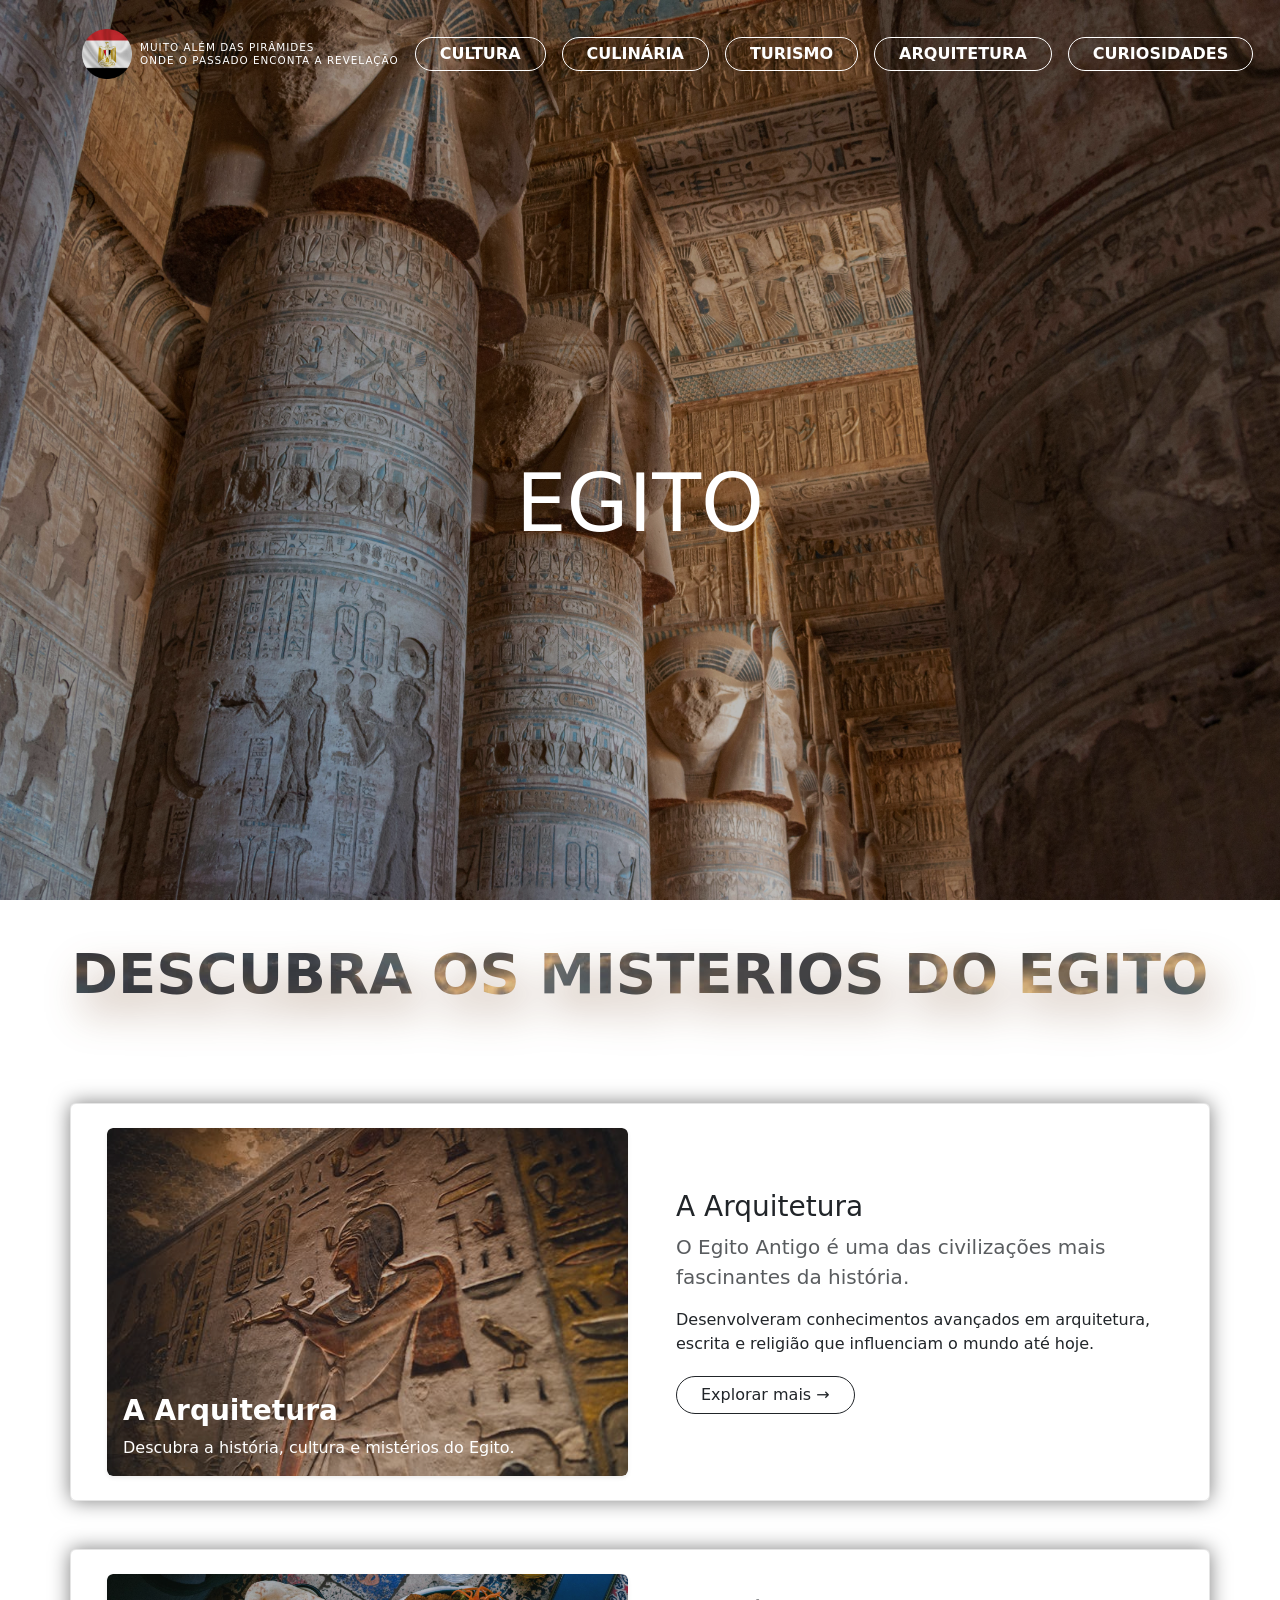
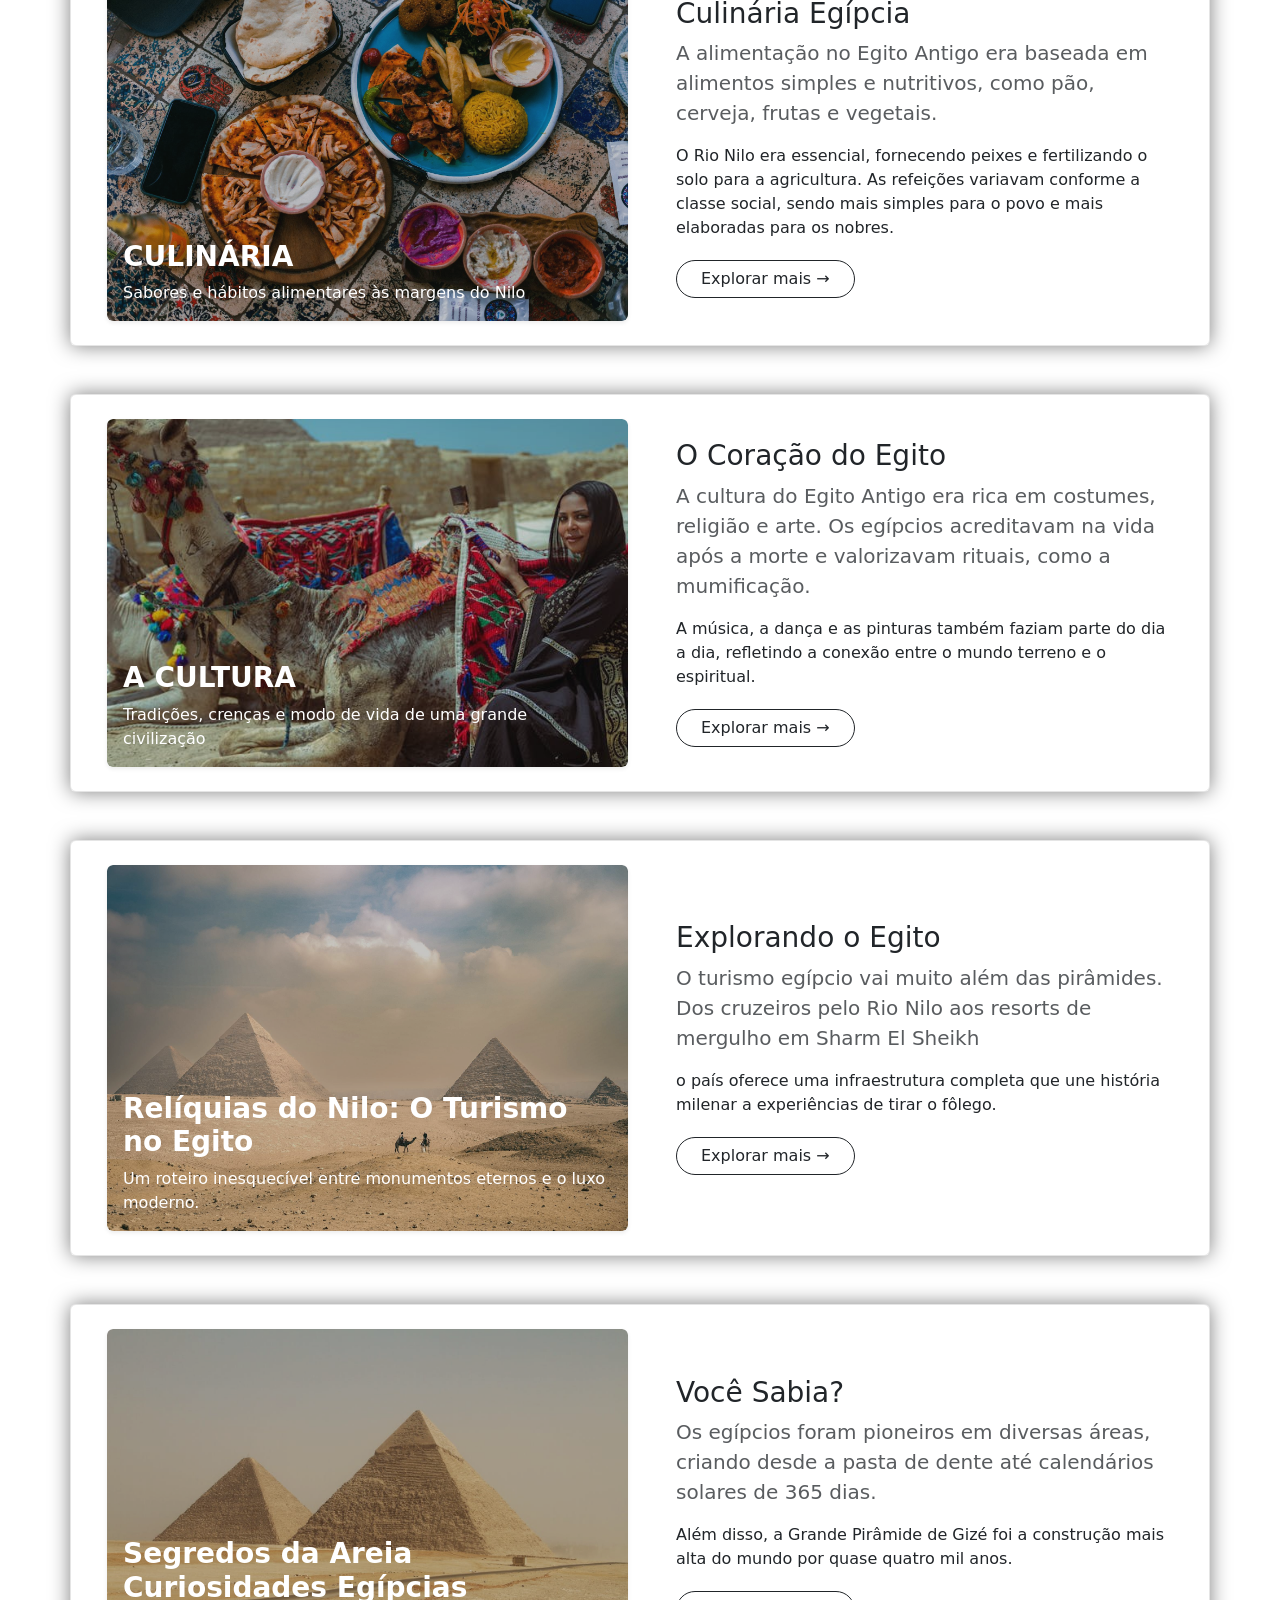
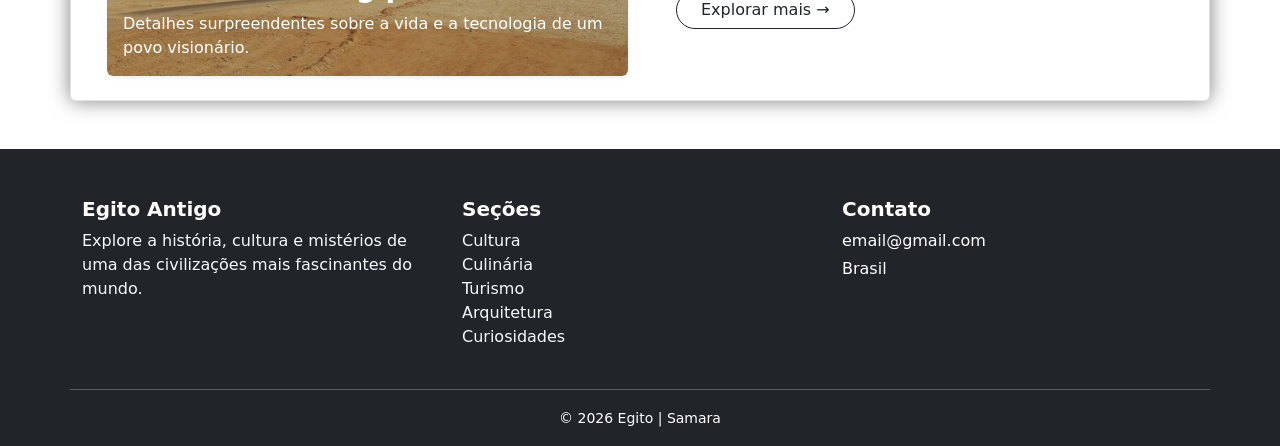
<file: index.html>
<!DOCTYPE html>
<html lang="pt-br">
<head>
    <meta charset="UTF-8">
    <meta name="viewport" content="width=device-width, initial-scale=1.0">
    <title>Home - Egito</title>
    
    <link rel="preload" href="assets/img/fundo2.jpg" fetchpriority="high">
    <link href="https://cdn.jsdelivr.net/npm/bootstrap@5.3.0/dist/css/bootstrap.min.css" rel="stylesheet">
    <link rel="icon" href="assets/img/logo_bandeira.png" >
    <link rel="stylesheet" href="assets/css/style.css">
</head>
<body>
    
    <header class="vh-100 position-relative d-flex flex-column overflow-hidden">
        
        <img src="assets/img/fundo2.jpg" 
             class="position-absolute top-0 start-0 w-100 h-100 object-fit-cover" 
             style="z-index: -2;" 
             alt="Fundo Egito" 
             fetchpriority="high">
        
        <div class="position-absolute top-0 start-0 w-100 h-100 bg-black opacity-25" style="z-index: -1;"></div>

        <nav class="navbar navbar-expand-lg navbar-dark bg-transparent py-4">
            <div class="container">
                <a class="navbar-brand d-flex align-items-center gap-2" href="index.html">
    
    <img src="assets/img/logo_bandeira.png" alt="Logo" width="50" height="50">

    <small class="lh-sm fw-normal text-white" style="font-size: 0.65rem; letter-spacing: 1px;">
        MUITO ALÉM DAS PIRÂMIDES<br>
        ONDE O PASSADO ENCONTA A REVELAÇÃO
    </small>

</a>
                <button class="navbar-toggler" type="button" data-bs-toggle="collapse" data-bs-target="#navbarNav">
                    <span class="navbar-toggler-icon"></span>
                </button>
                <div class="collapse navbar-collapse" id="navbarNav">
                    <ul class="navbar-nav ms-auto align-items-center gap-3">
                        <li class="nav-item"><a class="nav-link border border-white rounded-pill px-4 py-1 small fw-bold text-white" href="pages/Cultura.html">CULTURA</a></li>
                        <li class="nav-item"><a class="nav-link border border-white rounded-pill px-4 py-1 small fw-bold text-white" href="pages/Culinaria.html">CULINÁRIA</a></li>
                        <li class="nav-item"><a class="nav-link border border-white rounded-pill px-4 py-1 small fw-bold text-white" href="pages/Turismo.html">TURISMO</a></li>
                        <li class="nav-item"><a class="nav-link border border-white rounded-pill px-4 py-1 small fw-bold text-white" href="pages/Arquitetura.html">ARQUITETURA</a></li>
                        <li class="nav-item"><a class="nav-link border border-white rounded-pill px-4 py-1 small fw-bold text-white" href="pages/Curiosidades.html">CURIOSIDADES</a></li>
                    </ul>
                </div>
            </div>
        </nav>

        <div class="container flex-grow-1 d-flex align-items-center justify-content-center">
            <div class="text-center">
                <h1 class="display-1 custom-font m-0 text-white fw-normal">EGITO</h1>
            </div>
        </div>
    </header>

<!--informações da página-->
   <div class="container-fluid p-0">
    <div class="row g-0">
        <div class="col-12 text-center">
            <h1 class="texto-esfumado display-4 fw-black text-center">
                DESCUBRA OS MISTERIOS DO EGITO
            </h1>
        </div>
    </div>
</div>
</section>

<!--Bloco 1 Arquitetura-->
 <section class="container my-5">
  
  <div class="row align-items-center p-4 rounded mb-5" 
       style="box-shadow: 0 0 20px rgba(0, 0, 0, 0.5); border: 1px solid rgba(0,0,0,0.1);"> 
    <div class="col-md-6 mb-4 mb-md-0">
      <div class="card border-0 shadow-sm position-relative overflow-hidden">
        <img src="assets/img/fundo4.jpg" class="card-img rounded" alt="Egito Antigo">
        <div class="card-img-overlay d-flex flex-column justify-content-end bg-dark bg-opacity-25 text-white">
          <h3 class="card-title fw-bold">A Arquitetura</h3>
          <p class="card-text">Descubra a história, cultura e mistérios do Egito.</p>
        </div>
      </div>
    </div>
    <div class="col-md-6 text-md-start">
      <div class="ps-md-4">
        <h3>A Arquitetura</h3>
        <p class="lead fw-normal text-muted small">O Egito Antigo é uma das civilizações mais fascinantes da história.</p>
        <p>Desenvolveram conhecimentos avançados em arquitetura, escrita e religião que influenciam o mundo até hoje.</p>
        <div class="text-end text-md-start">
           <a href="pages/Arquitetura.html" class="btn btn-outline-dark mt-1 rounded-pill px-4">Explorar mais →</a>
        </div>
      </div>
    </div>
  </div>


<!--Bloco 2 Cúlinaria-->
  <div class="row align-items-center p-4 rounded mb-5" 
       style="box-shadow: 0 0 20px rgba(0, 0, 0, 0.5); border: 1px solid rgba(0,0,0,0.1);"> 
    <div class="col-md-6 mb-4 mb-md-0">
      <div class="card border-0 shadow-sm position-relative overflow-hidden">
        <img src="assets/img/comidas.jpg" class="card-img rounded" alt="Vida no Nilo">
        <div class="card-img-overlay d-flex flex-column justify-content-end bg-dark bg-opacity-25 text-white">
          <h3 class="card-title fw-bold">CULINÁRIA</h3>
          <p class="card-text">Sabores e hábitos alimentares às margens do Nilo</p>
        </div>
      </div>
    </div>
    <div class="col-md-6 text-md-start">
      <div class="ps-md-4">
        <h3>Culinária Egípcia</h3>
        <p class="lead fw-normal text-muted small">A alimentação no Egito Antigo era baseada em alimentos simples e nutritivos, como pão, cerveja, frutas e vegetais. </p>
        <p>O Rio Nilo era essencial, fornecendo peixes e fertilizando o solo para a agricultura. As refeições variavam conforme a classe social, sendo mais simples para o povo e mais elaboradas para os nobres.</p>
        <div class="text-end text-md-start">
           <a href="pages/Culinaria.html" class="btn btn-outline-dark mt-1 rounded-pill px-4">Explorar mais →</a>
        </div>
      </div>
    </div>
  </div>

  <!--Bloco 3 Cultura-->
  <div class="row align-items-center p-4 rounded mb-5" 
       style="box-shadow: 0 0 20px rgba(0, 0, 0, 0.5); border: 1px solid rgba(0,0,0,0.1);"> 
    <div class="col-md-6 mb-4 mb-md-0">
      <div class="card border-0 shadow-sm position-relative overflow-hidden">
        <img src="assets/img/cultura.jpg" class="card-img rounded" alt="Vida no Nilo">
        <div class="card-img-overlay d-flex flex-column justify-content-end bg-dark bg-opacity-25 text-white">
          <h3 class="card-title fw-bold">A CULTURA</h3>
          <p class="card-text">Tradições, crenças e modo de vida de uma grande civilização</p>
        </div>
      </div>
    </div>
    <div class="col-md-6 text-md-start">
      <div class="ps-md-4">
        <h3>O Coração do Egito</h3>
        <p class="lead fw-normal text-muted small">A cultura do Egito Antigo era rica em costumes, religião e arte. Os egípcios acreditavam na vida após a morte e valorizavam rituais, como a mumificação.</p>
        <p>A música, a dança e as pinturas também faziam parte do dia a dia, refletindo a conexão entre o mundo terreno e o espiritual.</p>
        <div class="text-end text-md-start">
           <a href="pages/Cultura.html" class="btn btn-outline-dark mt-1 rounded-pill px-4">Explorar mais →</a>
        </div>
      </div>
    </div>
  </div>

  <!--Bloco 4 Turismo-->
  <div class="row align-items-center p-4 rounded mb-5" 
       style="box-shadow: 0 0 20px rgba(0, 0, 0, 0.5); border: 1px solid rgba(0,0,0,0.1);"> 
    <div class="col-md-6 mb-4 mb-md-0">
      <div class="card border-0 shadow-sm position-relative overflow-hidden">
        <img src="assets/img/fundo1.jpg" class="card-img rounded" alt="Vida no Nilo">
        <div class="card-img-overlay d-flex flex-column justify-content-end bg-dark bg-opacity-25 text-white">
          <h3 class="card-title fw-bold">Relíquias do Nilo: O Turismo no Egito</h3>
          <p class="card-text">Um roteiro inesquecível entre monumentos eternos e o luxo moderno.</p>
        </div>
      </div>
    </div>
    <div class="col-md-6 text-md-start">
      <div class="ps-md-4">
        <h3>Explorando o Egito</h3>
        <p class="lead fw-normal text-muted small">O turismo egípcio vai muito além das pirâmides. Dos cruzeiros pelo Rio Nilo aos resorts de mergulho em Sharm El Sheikh</p>
        <p>o país oferece uma infraestrutura completa que une história milenar a experiências de tirar o fôlego.</p>
        <div class="text-end text-md-start">
           <a href="pages/Turismo.html" class="btn btn-outline-dark mt-1 rounded-pill px-4">Explorar mais →</a>
        </div>
      </div>
    </div>
  </div>

  <!--Bloco 5 Curiosidades-->
  <div class="row align-items-center p-4 rounded mb-5" 
       style="box-shadow: 0 0 20px rgba(0, 0, 0, 0.5); border: 1px solid rgba(0,0,0,0.1);"> 
    <div class="col-md-6 mb-4 mb-md-0">
      <div class="card border-0 shadow-sm position-relative overflow-hidden">
        <img src="assets/img/piramides.jpg" class="card-img rounded" alt="Vida no Nilo">
        <div class="card-img-overlay d-flex flex-column justify-content-end bg-dark bg-opacity-25 text-white">
          <h3 class="card-title fw-bold">Segredos da Areia Curiosidades Egípcias</h3>
          <p class="card-text">Detalhes surpreendentes sobre a vida e a tecnologia de um povo visionário.</p>
        </div>
      </div>
    </div>
    <div class="col-md-6 text-md-start">
      <div class="ps-md-4">
        <h3>Você Sabia?</h3>
        <p class="lead fw-normal text-muted small">Os egípcios foram pioneiros em diversas áreas, criando desde a pasta de dente até calendários solares de 365 dias.</p>
        <p>Além disso, a Grande Pirâmide de Gizé foi a construção mais alta do mundo por quase quatro mil anos.</p>
        <div class="text-end text-md-start">
           <a href="pages/Curiosidades.html" class="btn btn-outline-dark mt-1 rounded-pill px-4">Explorar mais →</a>
        </div>
      </div>
    </div>
  </div>
</section>


<!-- Roda pé -->
<footer class="bg-dark text-white pt-5 pb-3">
  <div class="container">
    <div class="row">

      
      <div class="col-md-4 mb-4">
        <h5 class="fw-bold">Egito Antigo</h5>
        <p class="text-light">
          Explore a história, cultura e mistérios de uma das civilizações mais fascinantes do mundo.
        </p>
      </div>

     
      <div class="col-md-4 mb-4">
        <h5 class="fw-bold">Seções</h5>
        <ul class="list-unstyled">
          <li><a href="pages/Cultura.html" class="text-decoration-none text-light">Cultura</a></li>
          <li><a href="pages/Culinaria.html" class="text-decoration-none text-light">Culinária</a></li>
          <li><a href="pages/Turismo.html" class="text-decoration-none text-light">Turismo</a></li>
          <li><a href="pages/Arquitetura.html" class="text-decoration-none text-light">Arquitetura</a></li>
          <li><a href="pages/Curiosidades.html" class="text-decoration-none text-light">Curiosidades</a></li>
        </ul>
      </div>

   
      <div class="col-md-4 mb-4">
        <h5 class="fw-bold">Contato</h5>
        <p class="mb-1">email@gmail.com</p>
        <p class="mb-1">Brasil</p>
    </div>

    <hr class="border-light">
    <div class="text-center">
      <small>© 2026 Egito  | Samara </small>
    </div>
  </div>
</footer>

    <script src="https://cdn.jsdelivr.net/npm/bootstrap@5.3.0/dist/js/bootstrap.bundle.min.js"></script>
</body>
</html>
</file>
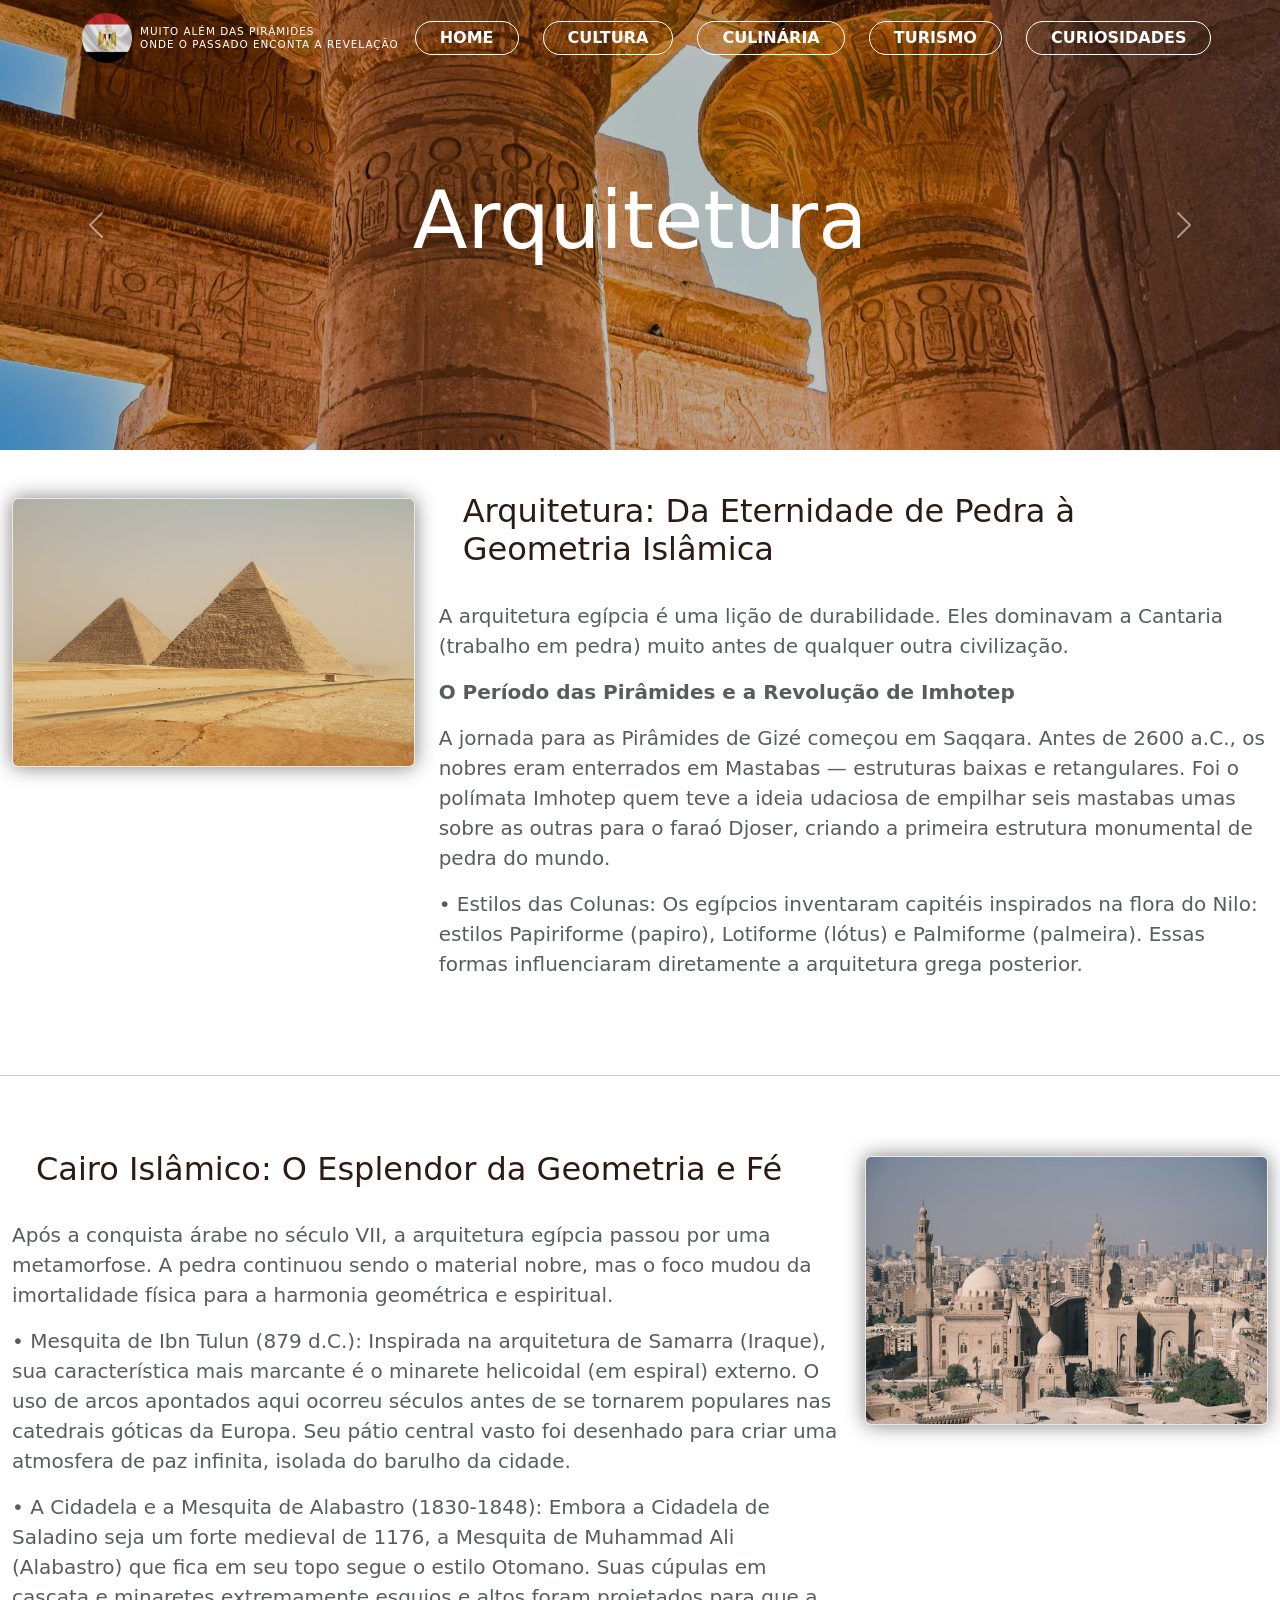
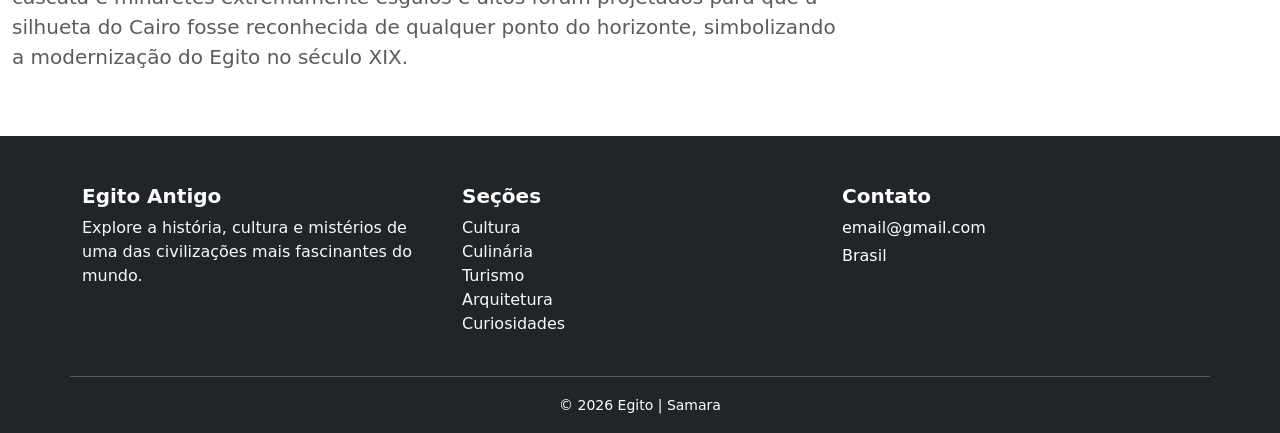
<file: pages/Arquitetura.html>
<!DOCTYPE html>
<html lang="pt-br">
<head>
    <meta charset="UTF-8">
    <meta name="viewport" content="width=device-width, initial-scale=1.0">
    <title>Arquitetura - Egito</title>
    
    <link href="https://cdn.jsdelivr.net/npm/bootstrap@5.3.0/dist/css/bootstrap.min.css" rel="stylesheet">
    <link rel="canonical" href="https://getbootstrap.com/docs/5.0/examples/carousel/">
    <link rel="icon" href="../assets/img/logo_bandeira.png" >
    <link rel="stylesheet" href="../assets/css/style.css">
</head>
<body>
    
     <!-- O fundo-->
    <header class="position-relative overflow-hidden" style="height: 50vh;">
    <div id="carouselHeader" class="carousel slide" data-bs-ride="carousel">
  
    <!-- O Carrossel-->
  <div class="carousel-inner">
    <div class="carousel-item active">
      <img src="../assets/img/arquitetura.jpg" 
           class="d-block w-100 object-fit-cover" 
           style="height: 50vh;">
    </div>

    <div class="carousel-item">
      <img src="../assets/img/piramides.jpg" 
           class="d-block w-100 object-fit-cover" 
           style="height: 50vh;">
    </div>

    <div class="carousel-item">
      <img src="../assets/img/arquitetura1.jpg" 
           class="d-block w-100 object-fit-cover" 
           style="height: 50vh;">
    </div>

    <div class="carousel-item">
      <img src="../assets/img/arquitetura2.jpg" 
           class="d-block w-100 object-fit-cover" 
           style="height: 50vh;">
    </div>
  </div>

  
  <button class="carousel-control-prev" type="button" data-bs-target="#carouselHeader" data-bs-slide="prev">
    <span class="carousel-control-prev-icon"></span>
  </button>
  <button class="carousel-control-next" type="button" data-bs-target="#carouselHeader" data-bs-slide="next">
    <span class="carousel-control-next-icon"></span>
  </button>
</div>
        
    
    <!--Overlay do fundo-->
        <div class="position-absolute top-0 start-0 w-100 bg-black opacity-25" style="height: 50vh;">
        </div>

    <!--Navbar-->
    <nav class="navbar navbar-expand-lg navbar-dark position-absolute top-0 w-100" style="z-index: 999;">
         <div class="container">
            <a class="navbar-brand d-flex align-items-center gap-2" href="index.html">
    
        <img src="../assets/img/logo_bandeira.png" alt="Logo" width="50" height="50">

    <small class="lh-sm fw-light text-white" style="font-size: 0.65rem; letter-spacing: 1px;">
        MUITO ALÉM DAS PIRÂMIDES<br>
        ONDE O PASSADO ENCONTA A REVELAÇÃO
    </small>
</a>    

    <button class="navbar-toggler" type="button" data-bs-toggle="collapse" data-bs-target="#navbarNav">
        <span class="navbar-toggler-icon"></span>            
    </button>            
                
        <div class="collapse navbar-collapse" id="navbarNav"> 
            <ul class="navbar-nav ms-auto align-items-center gap-4" >
              <li class="nav-item"><a class="nav-link border border-white rounded-pill px-4 py-1 small fw-bold text-white" href="../index.html">HOME</a></li>
              <li class="nav-item"><a class="nav-link border border-white rounded-pill px-4 py-1 small fw-bold text-white" href="../pages/Cultura.html">CULTURA</a></li>
              <li class="nav-item"><a class="nav-link border border-white rounded-pill px-4 py-1 small fw-bold text-white" href="../pages/Culinaria.html">CULINÁRIA</a></li>
              <li class="nav-item"><a class="nav-link border border-white rounded-pill px-4 py-1 small fw-bold text-white" href="../pages/Turismo.html">TURISMO</a></li>
              <li class="nav-item"><a class="nav-link border border-white rounded-pill px-4 py-1 small fw-bold text-white" href="../pages/Curiosidades.html">CURIOSIDADES</a></li>         
                    </ul>            
                </div>
            </div>
        </nav>

        <div class="position-absolute top-50 start-50 translate-middle text-center">
    <h1 class="display-1 custom-font text-white fw-normal">Arquitetura</h1>
  </div>
    </header>

<!-- conteúdo da página -->
<section class="container-fluid my-5">
  <div class="row align-items-start rounded mb-5 ">
    <div class="col-md-4 ">
      <img src="../assets/img/piramides.jpg" class="img-fluid rounded float-md-start me-md-4 mb-3" 
      style="box-shadow: 0 0 20px rgba(0, 0, 0, 0.5); border: 1px solid rgba(60, 40, 1, 0.1);">
    </div>
    <div class="col-md-8 text-md-start">
        <h2 class="p-4" style="margin-top: -30px; color: #2c1b12; ">Arquitetura: Da Eternidade de Pedra à Geometria Islâmica</h2>
        <p class="lead fw-normal text-muted small">A arquitetura egípcia é uma lição de durabilidade. Eles dominavam a Cantaria 
          (trabalho em pedra) muito antes de qualquer outra civilização.</p>
          <p class="lead fw-bold text-muted small">O Período das Pirâmides e a Revolução de Imhotep</p>
          
        <p class="lead fw-normal text-muted small">A jornada para as Pirâmides de Gizé começou em Saqqara. Antes de 2600 a.C., os nobres eram 
          enterrados em Mastabas — estruturas baixas e retangulares. Foi o polímata Imhotep quem teve a ideia 
          udaciosa de empilhar seis mastabas umas sobre as outras para o faraó Djoser, criando a primeira estrutura monumental 
          de pedra do mundo.</p>

        <p class="lead fw-normal text-muted small">•	Estilos das Colunas: Os egípcios inventaram 
          capitéis inspirados na flora do Nilo: estilos Papiriforme (papiro), Lotiforme (lótus) e 
          Palmiforme (palmeira). Essas formas influenciaram diretamente a arquitetura grega posterior.</p>
      </div>
      <br>
    </br>
      
    <hr class="featurette-divider">

      <div class="row align-items-start"></div>
      <div class="col-md-8 ">
        <h2 class="p-4" style="margin-top: -30px; color: #2c1b12; ">Cairo Islâmico: O Esplendor da Geometria e Fé</h2>

        <p class="lead fw-normal text-muted small">Após a conquista árabe no século VII, a arquitetura egípcia passou por uma metamorfose. 
          A pedra continuou sendo o material nobre, mas o 
          foco mudou da imortalidade física para a harmonia geométrica e espiritual.</p>

        <p class="lead fw-normal text-muted small">•	Mesquita de Ibn Tulun (879 d.C.): Inspirada na arquitetura de Samarra (Iraque), sua característica mais marcante
           é o minarete helicoidal (em espiral) externo. O uso de arcos apontados aqui ocorreu séculos antes de se tornarem populares nas catedrais góticas da Europa.
            Seu pátio central vasto foi 
          desenhado para criar uma atmosfera de paz infinita, isolada do barulho da cidade.</p>

        <p class="lead fw-normal text-muted small">•	A Cidadela e a Mesquita de Alabastro (1830-1848): Embora a Cidadela de Saladino seja um forte medieval 
          de 1176, a Mesquita de Muhammad Ali (Alabastro) que fica em seu topo segue o estilo Otomano. Suas cúpulas em cascata e minaretes extremamente esguios
           e altos foram 
          projetados para que a silhueta do Cairo fosse reconhecida de qualquer ponto do horizonte, simbolizando a modernização do Egito no século XIX.</p>
      </div>
      <div class="col-md-4">
        <img src="../assets/img/cairo.jpg" class="img-fluid rounded float-md-start me-md-4 mb-3 " 
      style="box-shadow: 0 0 20px rgba(0, 0, 0, 0.5); border: 1px solid rgba(60, 40, 1, 0.1);  ">
    </div>
      </div>
</section>

<!-- Roda pé -->
<footer class="bg-dark text-white pt-5 pb-3">
  <div class="container">
    <div class="row">
      <div class="col-md-4 mb-4">
        <h5 class="fw-bold">Egito Antigo</h5>
        <p class="text-light">
          Explore a história, cultura e mistérios de uma das civilizações mais fascinantes do mundo.
        </p>
      </div>

     
      <div class="col-md-4 mb-4">
        <h5 class="fw-bold">Seções</h5>
        <ul class="list-unstyled">
          <li><a href="../pages/Cultura.html" class="text-decoration-none text-light">Cultura</a></li>
          <li><a href="../pages/Culinaria.html" class="text-decoration-none text-light">Culinária</a></li>
          <li><a href="../pages/Turismo.html" class="text-decoration-none text-light">Turismo</a></li>
          <li><a href="../pages/Arquitetura.html" class="text-decoration-none text-light">Arquitetura</a></li>
          <li><a href="../pages/Curiosidades.html" class="text-decoration-none text-light">Curiosidades</a></li>
        </ul>
      </div>

   
      <div class="col-md-4 mb-4">
        <h5 class="fw-bold">Contato</h5>
        <p class="mb-1">email@gmail.com</p>
        <p class="mb-1">Brasil</p>
    </div>

    <hr class="border-light">
    <div class="text-center">
      <small>© 2026 Egito  | Samara </small>
    </div>
  </div>
</footer>

    <script src="https://cdn.jsdelivr.net/npm/bootstrap@5.3.0/dist/js/bootstrap.bundle.min.js"></script>
</body>
</html>
</file>
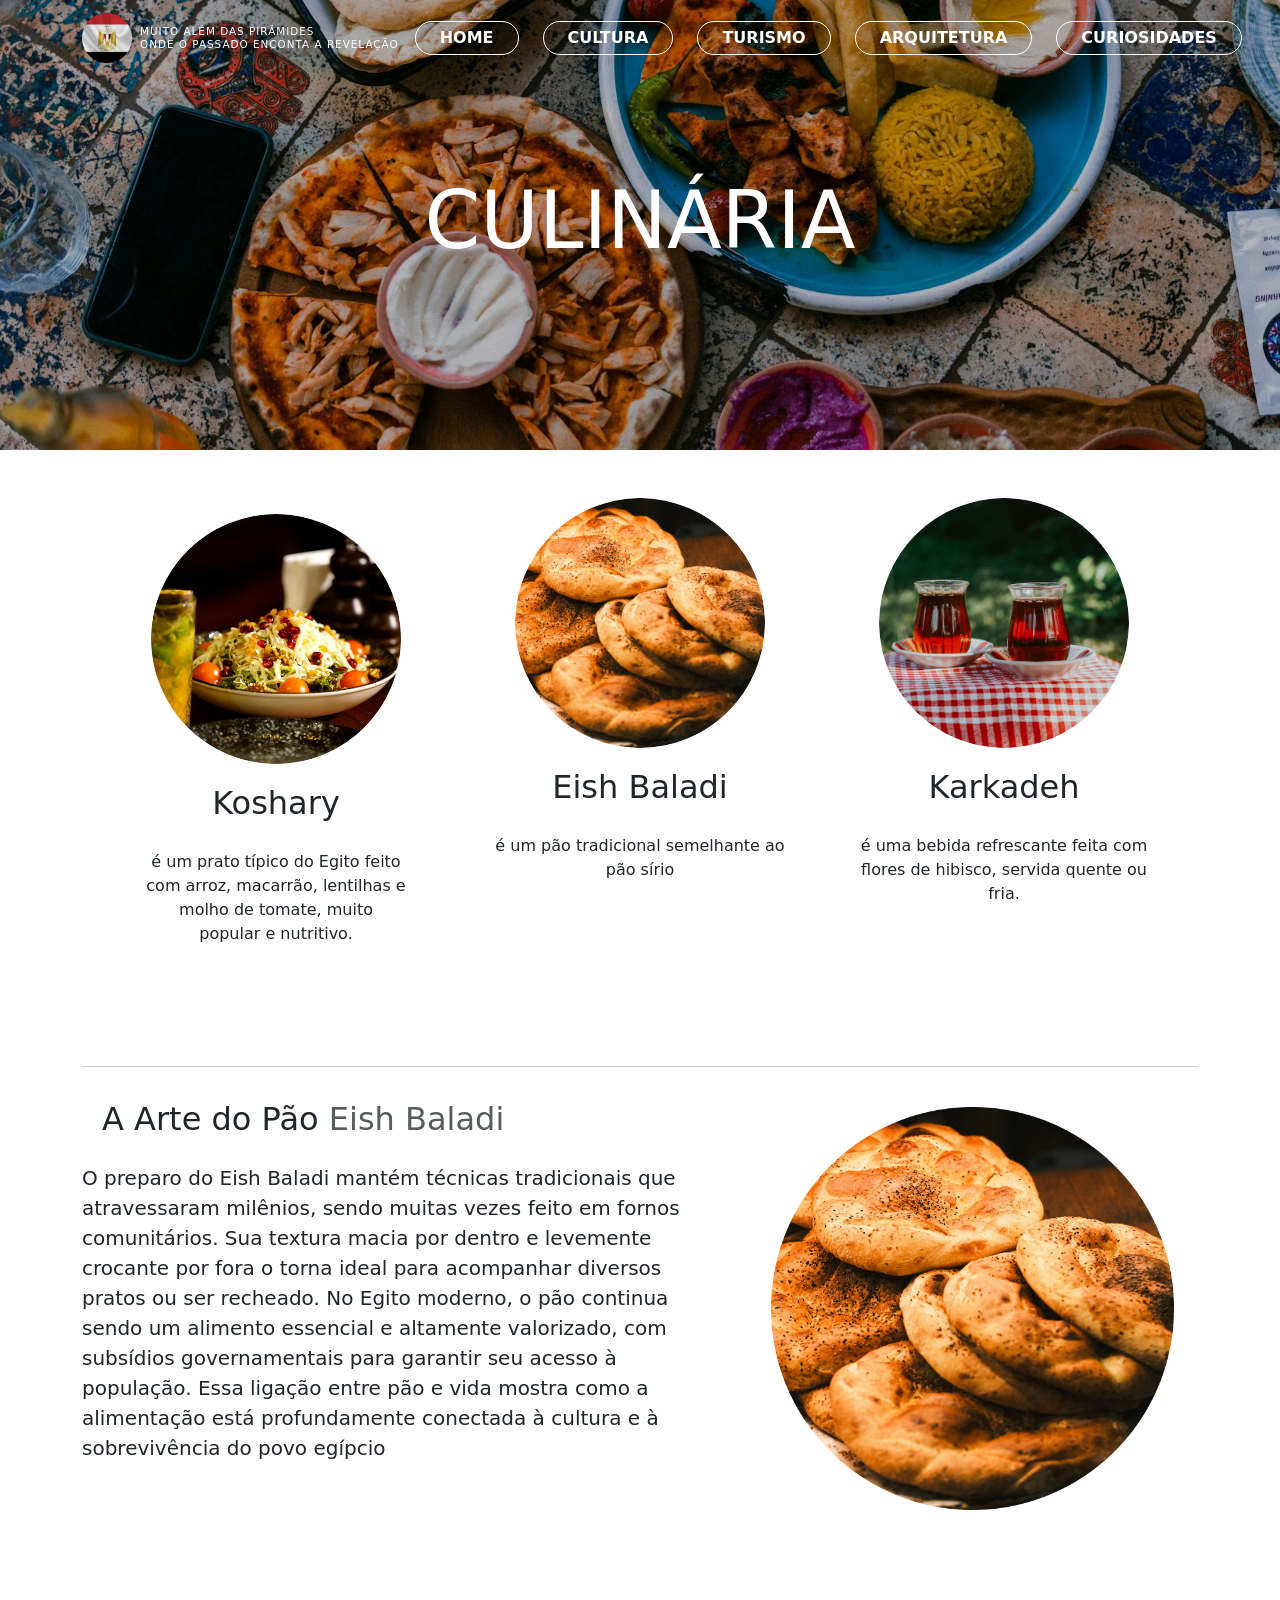
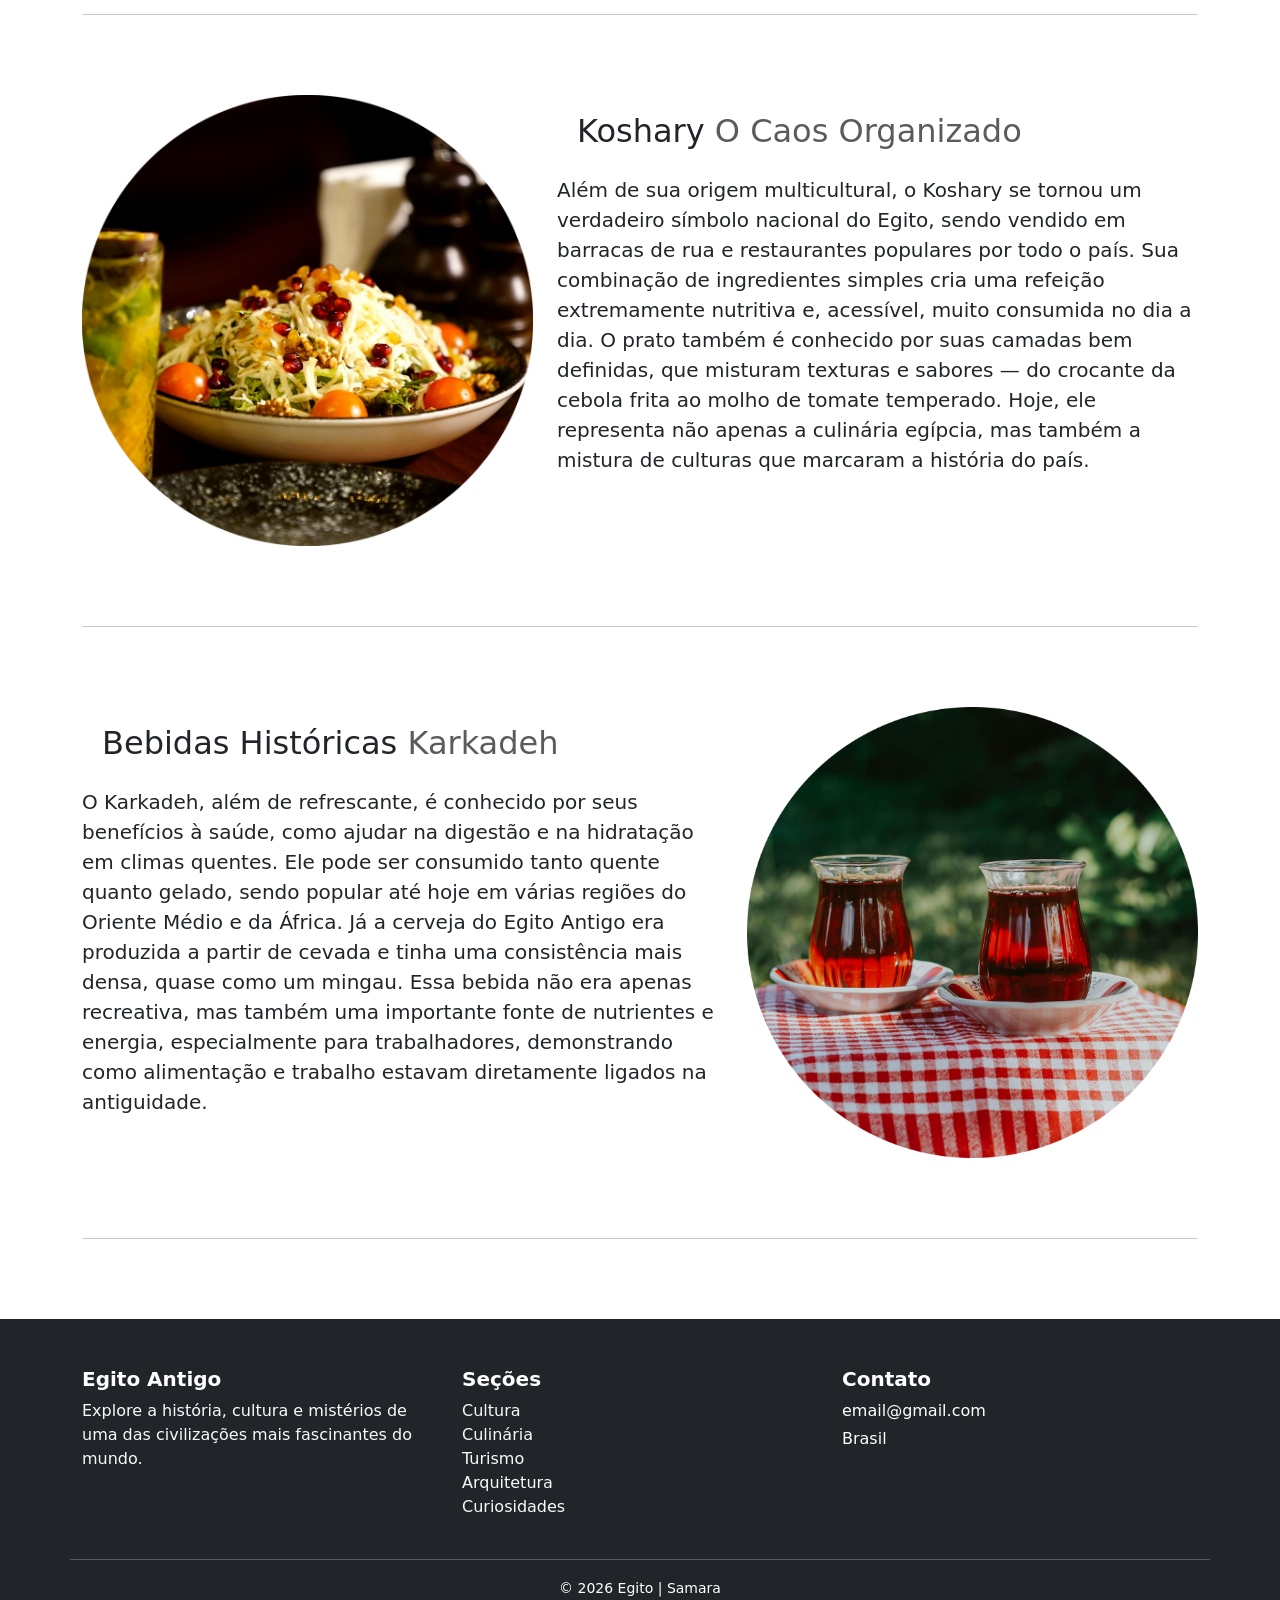
<file: pages/Culinaria.html>
<!DOCTYPE html>
<html lang="pt-br">
<head>
    <meta charset="UTF-8">
    <meta name="viewport" content="width=device-width, initial-scale=1.0">
    <title>Culinária - Egito</title>
    <link href="../assets/css/style.css" rel="stylesheet">
    <link href="https://cdn.jsdelivr.net/npm/bootstrap@5.3.0/dist/css/bootstrap.min.css" rel="stylesheet">
    <link rel="icon" href="../assets/img/logo_bandeira.png" >

</head>
<body>

     <!-- O fundo-->
    <header class="position-relative overflow-hidden">
        <img src="../assets/img/comidas.jpg" 
             class="w-100 object-fit-cover" 
             style="height: 50vh;" >
        
    
    <!--Overlay do fundo-->
        <div class="position-absolute top-0 start-0 w-100 bg-black opacity-25" style="height: 50vh;">
        </div>

    <!--Nav-->
        <nav class="navbar navbar-expand-lg navbar-dark position-absolute top-0 w-100">
         <div class="container">
            <a class="navbar-brand d-flex align-items-center gap-2" href="index.html">
    
        <img src="../assets/img/logo_bandeira.png" alt="Logo" width="50" height="50">

    <small class="lh-sm fw-light text-white" style="font-size: 0.65rem; letter-spacing: 1px;">
        MUITO ALÉM DAS PIRÂMIDES<br>
        ONDE O PASSADO ENCONTA A REVELAÇÃO
    </small>
</a>    

    <button class="navbar-toggler" type="button" data-bs-toggle="collapse" data-bs-target="#navbarNav">
        <span class="navbar-toggler-icon"></span>            
    </button>            
                
        <div class="collapse navbar-collapse" id="navbarNav"> 
            <ul class="navbar-nav ms-auto align-items-center gap-4">
              <li class="nav-item"><a class="nav-link border border-white rounded-pill px-4 py-1 small fw-bold text-white" href="../index.html">HOME</a></li>
              <li class="nav-item"><a class="nav-link border border-white rounded-pill px-4 py-1 small fw-bold text-white" href="../pages/Cultura.html">CULTURA</a></li>
              <li class="nav-item"><a class="nav-link border border-white rounded-pill px-4 py-1 small fw-bold text-white" href="../pages/Turismo.html">TURISMO</a></li>
              <li class="nav-item"><a class="nav-link border border-white rounded-pill px-4 py-1 small fw-bold text-white" href="../pages/Arquitetura.html">ARQUITETURA</a></li>
              <li class="nav-item"><a class="nav-link border border-white rounded-pill px-4 py-1 small fw-bold text-white" href="../pages/Curiosidades.html">CURIOSIDADES</a></li>         
                    </ul>            
                </div>
            </div>
        </nav>

        <div class="position-absolute top-50 start-50 translate-middle text-center">
    <h1 class="display-1 custom-font text-white fw-normal">CULINÁRIA</h1>
  </div>
    </header>

    <!--informações da página-->
  <div class="container marketing">

    <div class="row p-4">
      <div class="col-lg-4">
        <img class="bd-placeholder-img rounded-circle" width="250" height="250" src="../assets/img/Koshary.png"
        role="img"  preserveAspectRatio="xMidYMid slice" focusable="false">
        <rect width="100%" height="100%" fill="#777"></rect><text x="60%" y="60%" fill="#777" dy=".3em"></text>

        <h2>Koshary</h2>
        <p>é um prato típico do Egito feito com arroz, macarrão, lentilhas e molho de tomate, muito popular e nutritivo.</p>
      </div>
      
      <div class="col-lg-4 p-4">
        <img class="bd-placeholder-img rounded-circle" width="250" height="250" src="../assets/img/Pao.png"
        role="img"  preserveAspectRatio="xMidYMid slice" focusable="false">
        <rect width="100%" height="100%" fill="#777"></rect><text x="50%" y="50%" fill="#777" dy=".3em"></text>

        <h2>Eish Baladi</h2>
        <p>é um pão tradicional semelhante ao pão sírio</p>
      </div>
      
      <div class="col-lg-4 p-4">
        <img class="bd-placeholder-img rounded-circle" width="250" height="250" src="../assets/img/Karkadeh.png"
        role="img"  preserveAspectRatio="xMidYMid slice" focusable="false">
        <rect width="100%" height="100%" fill="#777"></rect><text x="50%" y="50%" fill="#777" dy=".3em"></text>

        <h2>Karkadeh</h2>
        <p>é uma bebida refrescante feita com flores de hibisco, servida quente ou fria.</p>
      </div>
      
    </div>

<!--Sobre os pratos tipicos-->
    <hr>
    <div class="row featurette">
      <div class="col-md-7">
        <h2 class="featurette-heading">A Arte do Pão<span class="text-muted"> Eish Baladi</span></h2>
        <p class="lead">O preparo do Eish Baladi mantém técnicas tradicionais que atravessaram milênios, sendo muitas vezes feito em fornos comunitários.
         Sua textura macia por dentro e levemente crocante por fora o torna ideal para acompanhar diversos pratos ou ser recheado. No Egito moderno, 
         o pão continua sendo um alimento essencial e altamente valorizado, com subsídios governamentais 
        para garantir seu acesso à população. Essa ligação entre pão e vida mostra como a alimentação está profundamente conectada à cultura e à 
        sobrevivência do povo egípcio</p>
      </div>
      <div class="col-md-5">
        <img class=" featurette-image img-fluid mx-auto p-4" width="500" height="500" src="../assets/img/Pao.png" role="img"><text x="50%" y="50%" fill="#aaa" dy=".3em">

      </div>
    </div>

    <hr class="featurette-divider">

    <div class="row featurette">
      <div class="col-md-7 order-md-2">
        <h2 class="featurette-heading">Koshary<span class="text-muted"> O Caos Organizado</span></h2>
        <p class="lead">Além de sua origem multicultural, o Koshary se tornou um verdadeiro símbolo nacional do Egito, sendo vendido em barracas de 
        rua e restaurantes populares por todo o país. Sua combinação de ingredientes simples cria uma refeição extremamente nutritiva e, acessível, muito consumida no dia a dia. O prato também é conhecido por suas camadas bem definidas, que misturam texturas e sabores — do crocante da cebola frita ao molho de tomate temperado. Hoje, ele representa não apenas a culinária egípcia, 
        mas também a mistura de culturas que marcaram a história do país.</p>
      </div>
      <div class="col-md-5">
        <img class= "featurette-image img-fluid mx-auto" width="500" height="500" src="../assets/img/Koshary.png" role="img"><text x="50%" y="50%" fill="#aaa" dy=".3em">

      </div>
    </div>

    <hr class="featurette-divider">

    <div class="row featurette">
      <div class="col-md-7">
        <h2 class="featurette-heading">Bebidas Históricas<span class="text-muted"> Karkadeh </span></h2>
        <p class="lead">O Karkadeh, além de refrescante, é conhecido por seus benefícios à saúde, como ajudar na digestão e na hidratação em climas quentes. 
        Ele pode ser consumido tanto quente quanto gelado, sendo popular até hoje em várias regiões do Oriente Médio e da África. Já a cerveja do Egito Antigo era 
        produzida a partir de cevada e tinha uma consistência mais densa, quase como um mingau. Essa bebida não era apenas recreativa, mas também
         uma importante fonte de nutrientes e energia, especialmente para trabalhadores, demonstrando como alimentação e trabalho estavam diretamente 
         ligados na antiguidade.</p>
      </div>
      <div class="col-md-5">
        <img class="bd-placeholder-img bd-placeholder-img-lg featurette-image img-fluid mx-auto" width="500" height="500" src="../assets/img/Karkadeh.png" role="img"><text x="50%" y="50%" fill="#aaa" dy=".3em">

      </div>
    </div>

    <hr class="featurette-divider">
  </div>

  <!-- Roda pé -->
<footer class="bg-dark text-white pt-5 pb-3">
  <div class="container">
    <div class="row">
      <div class="col-md-4 mb-4">
        <h5 class="fw-bold">Egito Antigo</h5>
        <p class="text-light">
          Explore a história, cultura e mistérios de uma das civilizações mais fascinantes do mundo.
        </p>
      </div>

     
      <div class="col-md-4 mb-4">
        <h5 class="fw-bold">Seções</h5>
        <ul class="list-unstyled">
          <li><a href="../pages/Cultura.html" class="text-decoration-none text-light">Cultura</a></li>
          <li><a href="../pages/Culinaria.html" class="text-decoration-none text-light">Culinária</a></li>
          <li><a href="../pages/Turismo.html" class="text-decoration-none text-light">Turismo</a></li>
          <li><a href="../pages/Arquitetura.html" class="text-decoration-none text-light">Arquitetura</a></li>
          <li><a href="../pages/Curiosidades.html" class="text-decoration-none text-light">Curiosidades</a></li>
        </ul>
      </div>

   
      <div class="col-md-4 mb-4">
        <h5 class="fw-bold">Contato</h5>
        <p class="mb-1">email@gmail.com</p>
        <p class="mb-1">Brasil</p>
    </div>

    <hr class="border-light">
    <div class="text-center">
      <small>© 2026 Egito  | Samara </small>
    </div>
  </div>
</footer>

    <script src="https://cdn.jsdelivr.net/npm/bootstrap@5.3.0/dist/js/bootstrap.bundle.min.js"></script>

</body>
</html>
</file>
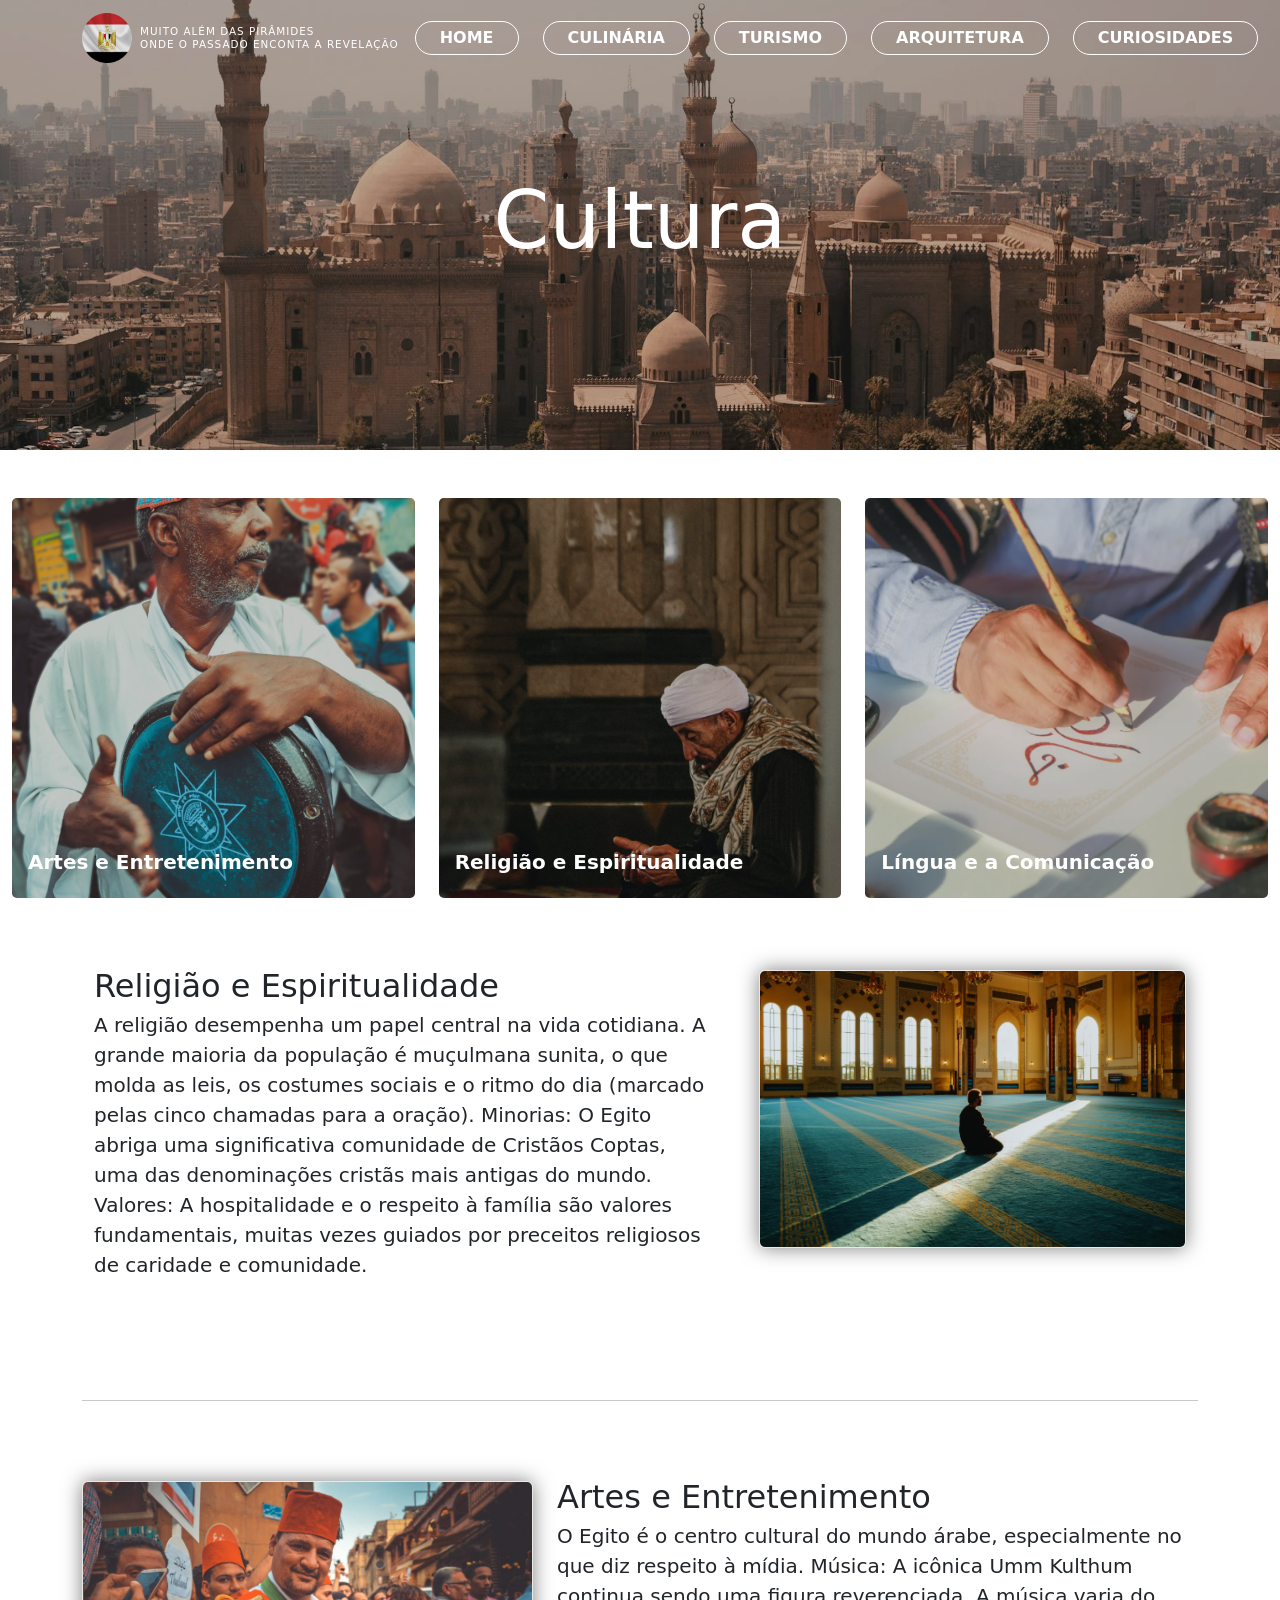
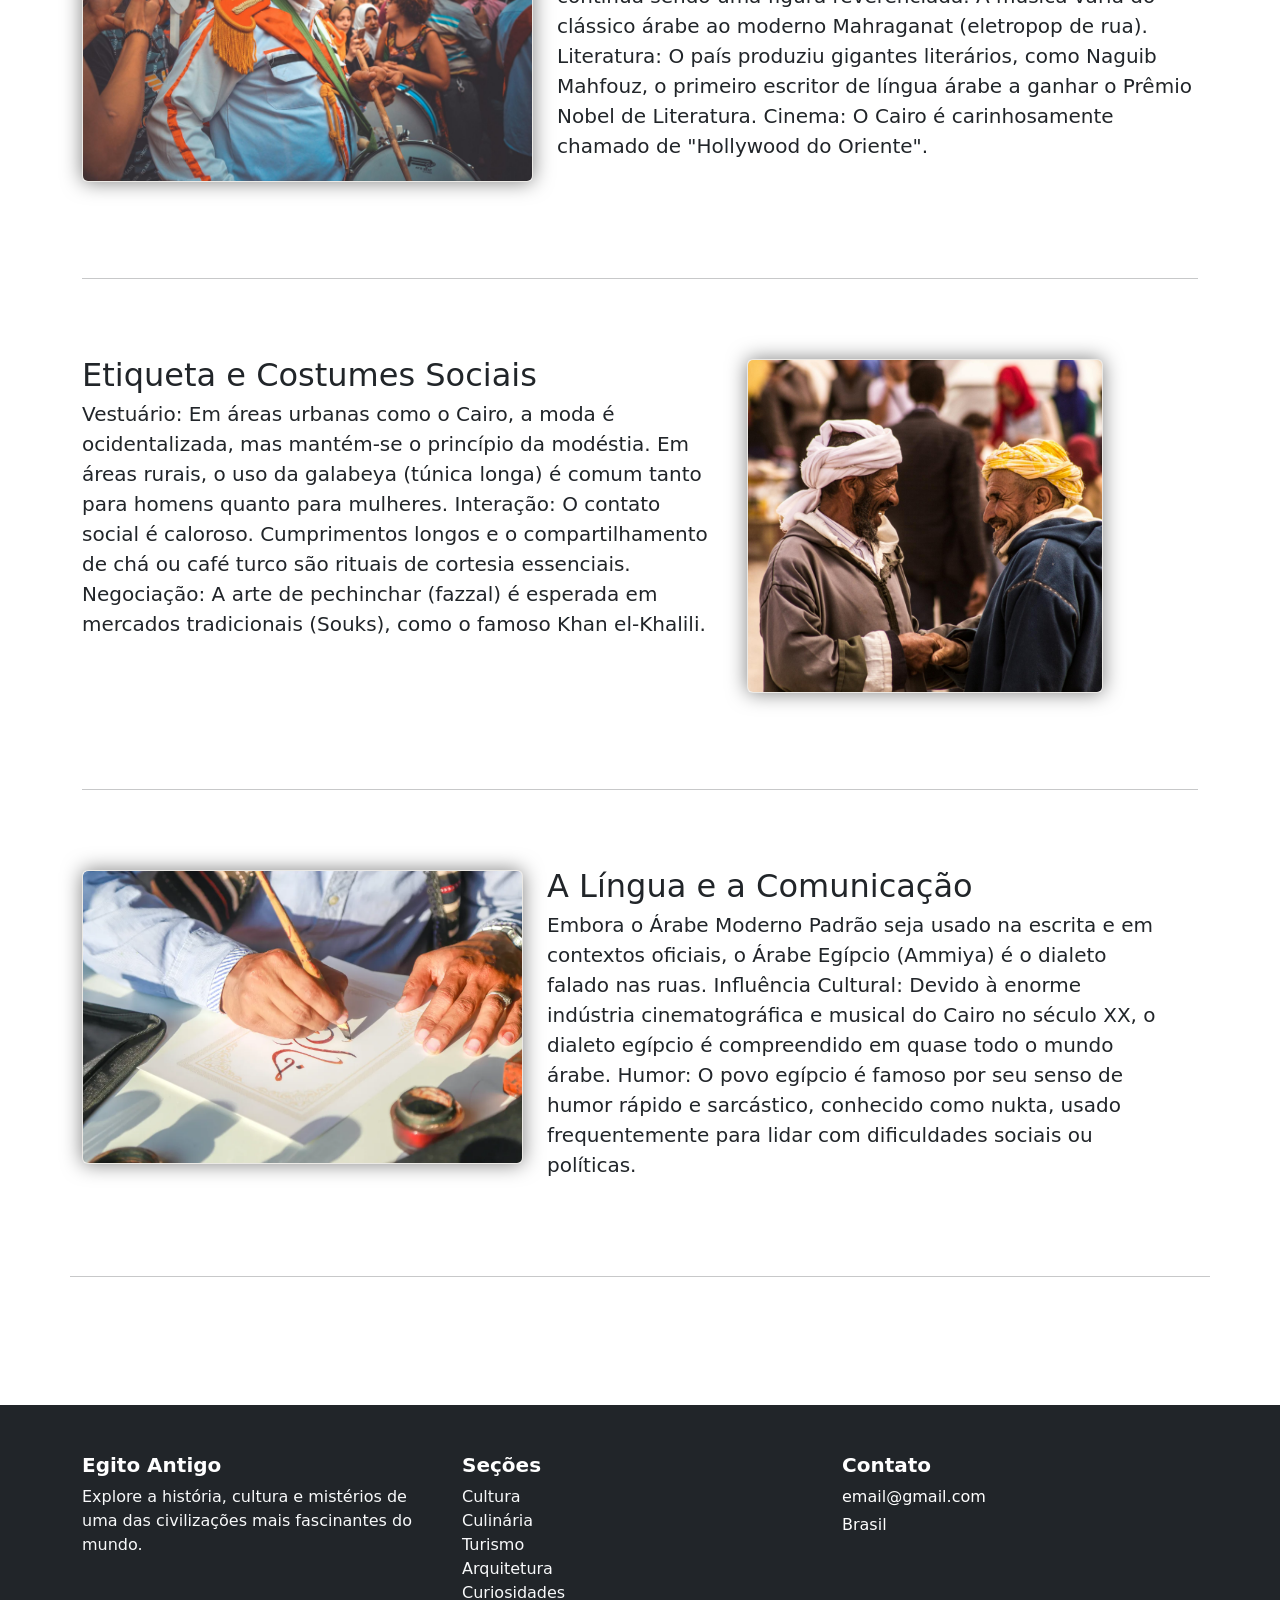
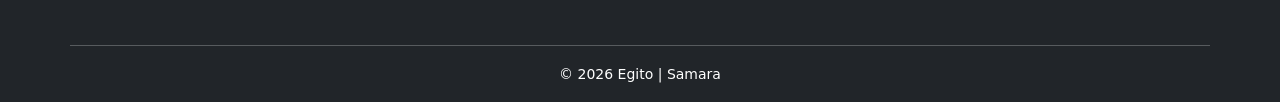
<file: pages/Cultura.html>
<!DOCTYPE html>
<html lang="pt-br">
<head>
    <meta charset="UTF-8">
    <meta name="viewport" content="width=device-width, initial-scale=1.0">
    <title>Home - Egito</title>
    
    <link href="https://cdn.jsdelivr.net/npm/bootstrap@5.3.0/dist/css/bootstrap.min.css" rel="stylesheet">
    <link rel="canonical" href="https://getbootstrap.com/docs/5.0/examples/carousel/">
    <link rel="icon" href="../assets/img/logo_bandeira.png" >
    <link rel="stylesheet" href="../assets/css/style.css">
</head>
<body>
    
    <!-- O fundo-->
    <header class="position-relative overflow-hidden">
        <img src="../assets/img/arquitetura2.jpg" 
             class="w-100 object-fit-cover" 
             style="height: 50vh;" >
        
    
    <!--Overlay do fundo-->
        <div class="position-absolute top-0 start-0 w-100 bg-black opacity-25" style="height: 50vh;">
        </div>

    <!--Nav-->
        <nav class="navbar navbar-expand-lg navbar-dark position-absolute top-0 w-100">
         <div class="container">
            <a class="navbar-brand d-flex align-items-center gap-2" href="index.html">
    
        <img src="../assets/img/logo_bandeira.png" alt="Logo" width="50" height="50">

    <small class="lh-sm fw-light text-white" style="font-size: 0.65rem; letter-spacing: 1px;">
        MUITO ALÉM DAS PIRÂMIDES<br>
        ONDE O PASSADO ENCONTA A REVELAÇÃO
    </small>
</a>    

    <button class="navbar-toggler" type="button" data-bs-toggle="collapse" data-bs-target="#navbarNav">
        <span class="navbar-toggler-icon"></span>            
    </button>            
                
        <div class="collapse navbar-collapse" id="navbarNav"> 
            <ul class="navbar-nav ms-auto align-items-center gap-4">
               <li class="nav-item"><a class="nav-link border border-white rounded-pill px-4 py-1 small fw-bold text-white" href="../index.html">HOME</a></li>
                        <li class="nav-item"><a class="nav-link border border-white rounded-pill px-4 py-1 small fw-bold text-white" href="../pages/Culinaria.html">CULINÁRIA</a></li>
                        <li class="nav-item"><a class="nav-link border border-white rounded-pill px-4 py-1 small fw-bold text-white" href="../pages/Turismo.html">TURISMO</a></li>
                        <li class="nav-item"><a class="nav-link border border-white rounded-pill px-4 py-1 small fw-bold text-white" href="../pages/Arquitetura.html">ARQUITETURA</a></li>
                        <li class="nav-item"><a class="nav-link border border-white rounded-pill px-4 py-1 small fw-bold text-white" href="../pages/Curiosidades.html">CURIOSIDADES</a></li>
                    </ul>            
                </div>
            </div>
        </nav>

        <div class="position-absolute top-50 start-50 translate-middle text-center">
    <h1 class="display-1 custom-font text-white fw-normal">Cultura</h1>
  </div>
    </header>

<!-- conteúdo da página -->

<section class="container-fluid my-5">
  <div class="row g-4">

    <!-- card 1 -->
    <div class="col-md-4">
      <div class="card border-0 text-white">
        <img src="../assets/img/musica1.jpg" class="card-img" style="height: 400px; object-fit: cover;">
        
        <div class="card-img-overlay d-flex flex-column justify-content-end bg-dark bg-opacity-25">
          <h5 class="card-title fw-bold">Artes e Entretenimento</h5>
        </div>
      </div>
    </div>

    <!-- card 2 -->
    <div class="col-md-4">
      <div class="card border-0 text-white">
        <img src="../assets/img/religiao1.jpg" class="card-img" style="height: 400px; object-fit: cover;">
        
        <div class="card-img-overlay d-flex flex-column justify-content-end bg-dark bg-opacity-25">
          <h5 class="card-title fw-bold">Religião e Espiritualidade</h5>
        </div>
      </div>
    </div>

    <!-- card 3 -->
    <div class="col-md-4">
      <div class="card border-0 text-white">
        <img src="../assets/img/escrita.png" class="card-img" style="height: 400px; object-fit: cover;">
        
        <div class="card-img-overlay d-flex flex-column justify-content-end bg-dark bg-opacity-25">
          <h5 class="card-title fw-bold">Língua e a Comunicação</h5>
         
        </div>
      </div>
    </div>

  </div>
</div>
</section>


    <!--Sobre a cultura-->
    <section class="container-fluid my-5">
    <div class="container">
    <div class="row featurette">
      <div class="col-md-7 p-4">
        <h2 class="featurette-heading">Religião e Espiritualidade<span class="text-muted"></span></h2>
        <p class="lead">A religião desempenha um papel central na vida cotidiana. A grande maioria da população é muçulmana sunita, 
        o que molda as leis, os costumes sociais e o ritmo do dia (marcado pelas cinco chamadas para a oração).
        Minorias: O Egito abriga uma significativa comunidade de Cristãos Coptas, uma das denominações cristãs mais antigas do mundo.
       Valores: A hospitalidade e o respeito à família são valores fundamentais, muitas vezes guiados por preceitos religiosos de caridade e comunidade.</p>
      </div>
      <div class="col-md-5 p-4">
        <img src="../assets/img/religiao.jpg" class="img-fluid rounded float-md-start me-md-4 mb-3" 
      style="box-shadow: 0 0 20px rgba(0, 0, 0, 0.5); border: 1px solid rgba(60, 40, 1, 0.1);"><text x="50%" y="50%" fill="#aaa" dy=".3em">

      </div>
    </div>

    <hr class="featurette-divider">

    <div class="row featurette">
      <div class="col-md-7 order-md-2">
        <h2 class="featurette-heading">Artes e Entretenimento<span class="text-muted"></span></h2>
        <p class="lead">O Egito é o centro cultural do mundo árabe, especialmente no que diz respeito à mídia.
        Música: A icônica Umm Kulthum continua sendo uma figura reverenciada. A música varia do clássico árabe ao moderno Mahraganat (eletropop de rua).
        Literatura: O país produziu gigantes literários, como Naguib Mahfouz, o primeiro escritor de língua árabe a ganhar o Prêmio Nobel de Literatura.
        Cinema: O Cairo é carinhosamente chamado de "Hollywood do Oriente".</p>
      </div>
      <div class="col-md-5">
        <img src="../assets/img/festival.jpg" class="img-fluid rounded float-md-start me-md-4 mb-3" 
      style="box-shadow: 0 0 20px rgba(0, 0, 0, 0.5); border: 1px solid rgba(60, 40, 1, 0.1);"><text x="50%" y="50%" fill="#aaa" dy=".3em">

      </div>
    </div>

    <hr class="featurette-divider">

    <div class="row featurette">
      <div class="col-md-7">
        <h2 class="featurette-heading">Etiqueta e Costumes Sociais<span class="text-muted"></span></h2>
        <p class="lead">Vestuário: Em áreas urbanas como o Cairo, a moda é ocidentalizada, mas mantém-se o princípio da modéstia. Em áreas rurais,
         o uso da galabeya (túnica longa) é comum tanto para homens quanto para mulheres.
         Interação: O contato social é caloroso. Cumprimentos longos e o compartilhamento de chá ou café turco são rituais de cortesia essenciais.
         Negociação: A arte de pechinchar (fazzal) é esperada em mercados tradicionais (Souks), como o famoso Khan el-Khalili.</p>
      </div>
      <div class="col-md-4">
        <img src="../assets/img/costumes.jpg" class="img-fluid rounded float-md-start me-md-4 mb-3" 
      style="box-shadow: 0 0 20px rgba(0, 0, 0, 0.5); border: 1px solid rgba(60, 40, 1, 0.1);"><text x="50%" y="50%" fill="#aaa" dy=".3em">

      </div>
    </div>

    <hr class="featurette-divider">

    <div class="row featurette">
      <div class="row featurette">
      <div class="col-md-7 order-md-2">
        <h2 class="featurette-heading">A Língua e a Comunicação<span class="text-muted"></span></h2>
        <p class="lead">Embora o Árabe Moderno Padrão seja usado na escrita e em contextos oficiais, o Árabe Egípcio (Ammiya) é o dialeto falado nas ruas.
        Influência Cultural: Devido à enorme indústria cinematográfica e musical do Cairo no século XX, o dialeto egípcio é compreendido em quase todo o mundo árabe.
        Humor: O povo egípcio é famoso por seu senso de humor rápido e sarcástico, conhecido como nukta, usado frequentemente para lidar com dificuldades sociais ou políticas.</p>
      </div>
      <div class="col-md-5">
        <img src="../assets/img/escrita.png" class="img-fluid rounded float-md-start me-md-4 mb-3" 
      style="box-shadow: 0 0 20px rgba(0, 0, 0, 0.5); border: 1px solid rgba(60, 40, 1, 0.1);"><text x="50%" y="50%" fill="#aaa" dy=".3em">

      
      </div>
    </div>

    <hr class="featurette-divider">
  </div>
  </div>
  </section>

<!-- Roda pé -->
<footer class="bg-dark text-white pt-5 pb-3">
  <div class="container">
    <div class="row">
      <div class="col-md-4 mb-4">
        <h5 class="fw-bold">Egito Antigo</h5>
        <p class="text-light">
          Explore a história, cultura e mistérios de uma das civilizações mais fascinantes do mundo.
        </p>
      </div>

     
      <div class="col-md-4 mb-4">
        <h5 class="fw-bold">Seções</h5>
        <ul class="list-unstyled">
          <li><a href="../pages/Cultura.html" class="text-decoration-none text-light">Cultura</a></li>
          <li><a href="../pages/Culinaria.html" class="text-decoration-none text-light">Culinária</a></li>
          <li><a href="../pages/Turismo.html" class="text-decoration-none text-light">Turismo</a></li>
          <li><a href="../pages/Arquitetura.html" class="text-decoration-none text-light">Arquitetura</a></li>
          <li><a href="../pages/Curiosidades.html" class="text-decoration-none text-light">Curiosidades</a></li>
        </ul>
      </div>

   
      <div class="col-md-4 mb-4">
        <h5 class="fw-bold">Contato</h5>
        <p class="mb-1">email@gmail.com</p>
        <p class="mb-1">Brasil</p>
    </div>

    <hr class="border-light">
    <div class="text-center">
      <small>© 2026 Egito  | Samara </small>
    </div>
  </div>
</footer>

    <script src="https://cdn.jsdelivr.net/npm/bootstrap@5.3.0/dist/js/bootstrap.bundle.min.js"></script>
</body>
</html>
</file>
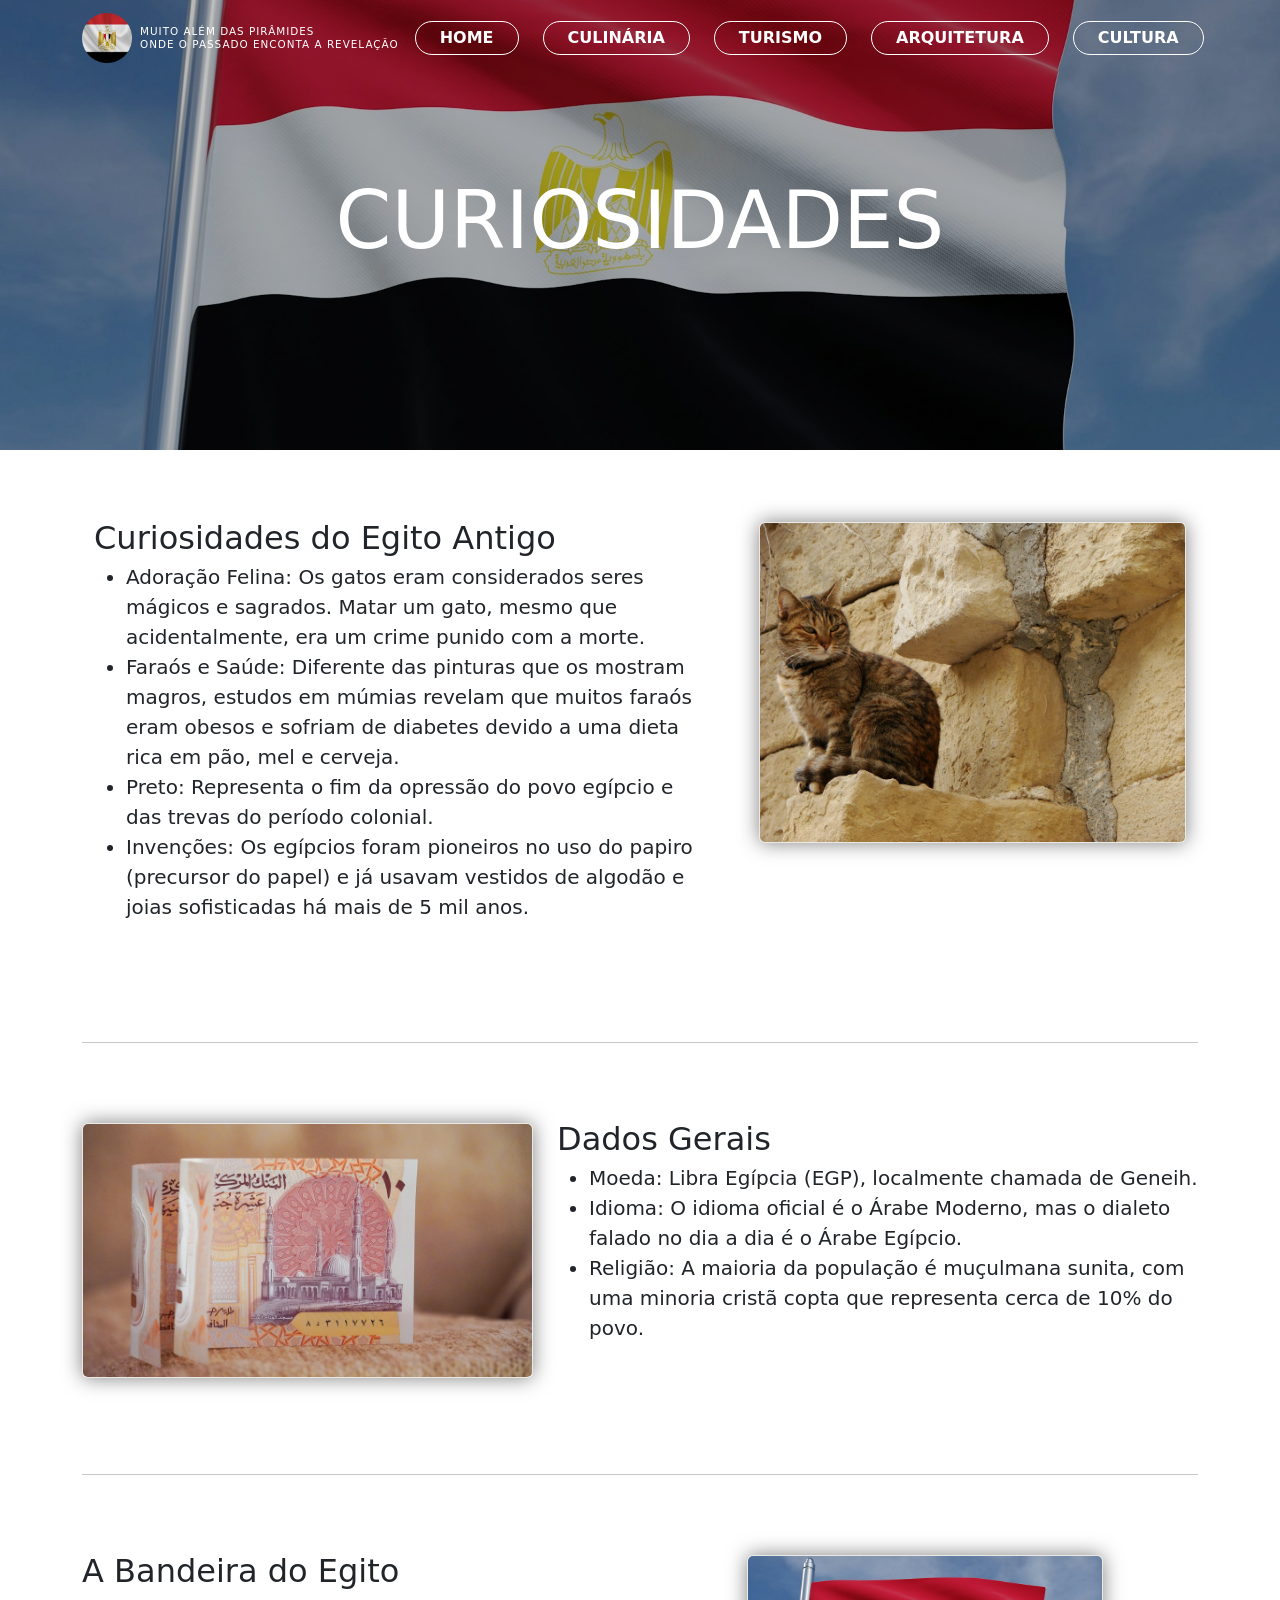
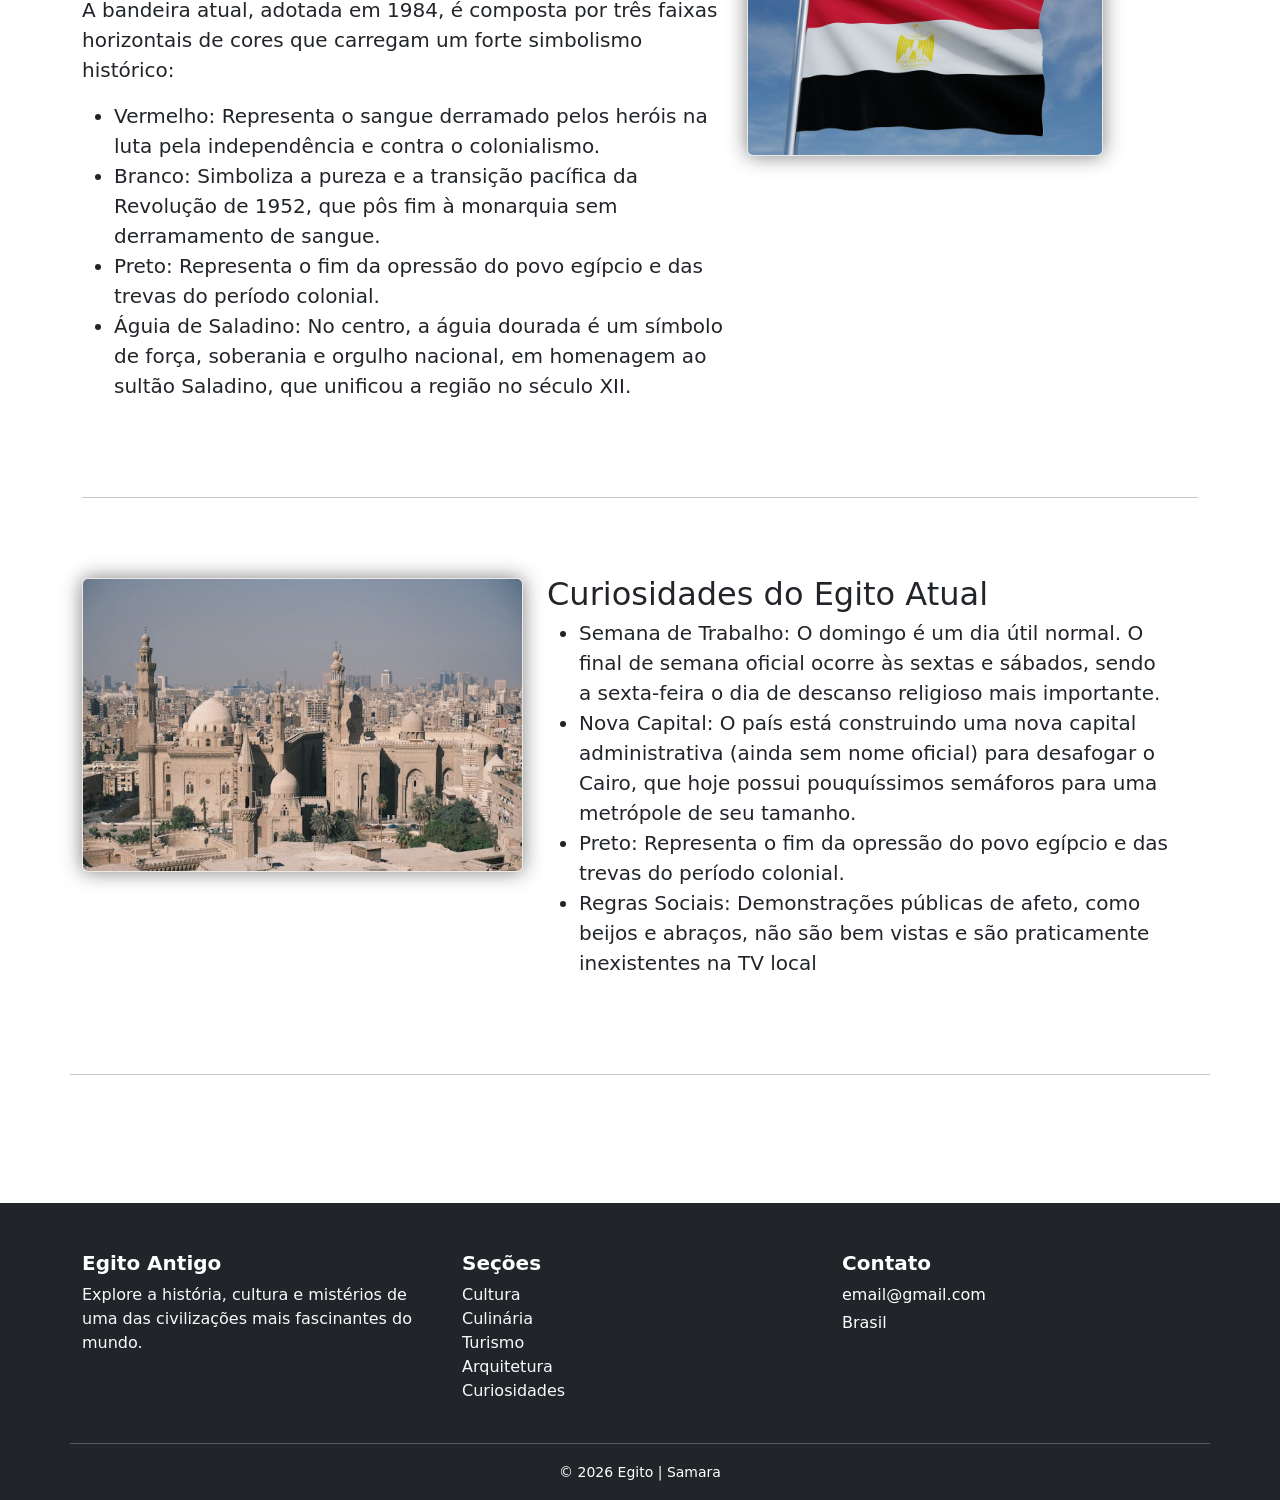
<file: pages/Curiosidades.html>
<!DOCTYPE html>
<html lang="pt-br">
<head>
    <meta charset="UTF-8">
    <meta name="viewport" content="width=device-width, initial-scale=1.0">
    <title>sobre - Egito</title>
    
    <link href="https://cdn.jsdelivr.net/npm/bootstrap@5.3.0/dist/css/bootstrap.min.css" rel="stylesheet">
    <link rel="canonical" href="https://getbootstrap.com/docs/5.0/examples/carousel/">
    <link rel="icon" href="../assets/img/logo_bandeira.png" >
    <link rel="stylesheet" href="../assets/css/style.css">
</head>
<body>
    
    <!-- O fundo-->
    <header class="position-relative overflow-hidden">
        <img src="../assets/img/Sobre1.jpg" 
             class="w-100 object-fit-cover" 
             style="height: 50vh;" >
        
    
    <!--Overlay do fundo-->
        <div class="position-absolute top-0 start-0 w-100 bg-black opacity-25" style="height: 50vh;">
        </div>

    <!--Nav-->
        <nav class="navbar navbar-expand-lg navbar-dark position-absolute top-0 w-100">
         <div class="container">
            <a class="navbar-brand d-flex align-items-center gap-2" href="index.html">
    
        <img src="../assets/img/logo_bandeira.png" alt="Logo" width="50" height="50">

    <small class="lh-sm fw-light text-white" style="font-size: 0.65rem; letter-spacing: 1px;">
        MUITO ALÉM DAS PIRÂMIDES<br>
        ONDE O PASSADO ENCONTA A REVELAÇÃO
    </small>
</a>    

    <button class="navbar-toggler" type="button" data-bs-toggle="collapse" data-bs-target="#navbarNav">
        <span class="navbar-toggler-icon"></span>            
    </button>            
                
        <div class="collapse navbar-collapse" id="navbarNav"> 
            <ul class="navbar-nav ms-auto align-items-center gap-4">
               <li class="nav-item"><a class="nav-link border border-white rounded-pill px-4 py-1 small fw-bold text-white" href="../index.html">HOME</a></li>
                        <li class="nav-item"><a class="nav-link border border-white rounded-pill px-4 py-1 small fw-bold text-white" href="../pages/Culinaria.html">CULINÁRIA</a></li>
                        <li class="nav-item"><a class="nav-link border border-white rounded-pill px-4 py-1 small fw-bold text-white" href="../pages/Turismo.html">TURISMO</a></li>
                        <li class="nav-item"><a class="nav-link border border-white rounded-pill px-4 py-1 small fw-bold text-white" href="../pages/Arquitetura.html">ARQUITETURA</a></li>
                        <li class="nav-item"><a class="nav-link border border-white rounded-pill px-4 py-1 small fw-bold text-white" href="../pages/Cultura.html">CULTURA</a></li>
                    </ul>            
                </div>
            </div>
        </nav>

        <div class="position-absolute top-50 start-50 translate-middle text-center">
    <h1 class="display-1 custom-font text-white fw-normal">CURIOSIDADES</h1>
  </div>
    </header>

<!-- conteúdo da página -->
    <!--Sobre a cultura-->
    <section class="container-fluid my-5">
    <div class="container">
    <div class="row featurette">
      <div class="col-md-7 p-4">
        <h2 class="featurette-heading">Curiosidades do Egito Antigo<span class="text-muted"></span></h2>
        <ul class="lead">
        <li>Adoração Felina: Os gatos eram considerados seres mágicos e sagrados. Matar um gato, mesmo que acidentalmente, era um crime punido com a morte.</li>
        <li>Faraós e Saúde: Diferente das pinturas que os mostram magros, estudos em múmias revelam que muitos faraós eram obesos e sofriam de diabetes devido a uma dieta rica em pão, mel e cerveja.</li>
        <li>Preto: Representa o fim da opressão do povo egípcio e das trevas do período colonial.</li>
        <li>Invenções: Os egípcios foram pioneiros no uso do papiro (precursor do papel) e já usavam vestidos de algodão e joias sofisticadas há mais de 5 mil anos. </li>
    </ul>
      </div>
      <div class="col-md-5 p-4">
        <img src="../assets/img/Gato.jpg" class="img-fluid rounded float-md-start me-md-4 mb-3" 
      style="box-shadow: 0 0 20px rgba(0, 0, 0, 0.5); border: 1px solid rgba(60, 40, 1, 0.1);"><text x="50%" y="50%" fill="#aaa" dy=".3em">

      </div>
    </div>

    <hr class="featurette-divider">

    <div class="row featurette">
      <div class="col-md-7 order-md-2">
        <h2 class="featurette-heading">Dados Gerais<span class="text-muted"></span></h2>
         <ul class="lead">
        <li>Moeda: Libra Egípcia (EGP), localmente chamada de Geneih.</li>
        <li>Idioma: O idioma oficial é o Árabe Moderno, mas o dialeto falado no dia a dia é o Árabe Egípcio.</li>
        <li>Religião: A maioria da população é muçulmana sunita, com uma minoria cristã copta que representa cerca de 10% do povo. </li>
    </ul>
      </div>
      <div class="col-md-5">
        <img src="../assets/img/Moeda.jpg" class="img-fluid rounded float-md-start me-md-4 mb-3" 
      style="box-shadow: 0 0 20px rgba(0, 0, 0, 0.5); border: 1px solid rgba(60, 40, 1, 0.1);"><text x="50%" y="50%" fill="#aaa" dy=".3em">

      </div>
    </div>

    <hr class="featurette-divider">

    <div class="row featurette">
      <div class="col-md-7">
        <h2 class="featurette-heading">A Bandeira do Egito<span class="text-muted"></span></h2>
        <p class="lead">A bandeira atual, adotada em 1984, é composta por três faixas horizontais de cores que carregam um forte simbolismo histórico: </p>
        <ul class="lead">
        <li>Vermelho: Representa o sangue derramado pelos heróis na luta pela independência e contra o colonialismo.</li>
        <li>Branco: Simboliza a pureza e a transição pacífica da Revolução de 1952, que pôs fim à monarquia sem derramamento de sangue.</li>
        <li>Preto: Representa o fim da opressão do povo egípcio e das trevas do período colonial.</li>
        <li>Águia de Saladino: No centro, a águia dourada é um símbolo de força, soberania e orgulho nacional, em homenagem ao sultão Saladino, que unificou a região no século XII.</li>
    </ul>
    </div>
      <div class="col-md-4">
        <img src="../assets/img/Sobre1.jpg" class="img-fluid rounded float-md-start me-md-4 mb-3" 
      style="box-shadow: 0 0 20px rgba(0, 0, 0, 0.5); border: 1px solid rgba(60, 40, 1, 0.1);"><text x="50%" y="50%" fill="#aaa" dy=".3em">

      </div>
    </div>

    <hr class="featurette-divider">

    <div class="row featurette">
      <div class="row featurette">
      <div class="col-md-7 order-md-2">
        <h2 class="featurette-heading">Curiosidades do Egito Atual<span class="text-muted"></span></h2>
        <ul class="lead">
        <li>Semana de Trabalho: O domingo é um dia útil normal. O final de semana oficial ocorre às sextas e sábados, sendo a sexta-feira o dia de descanso religioso mais importante.</li>
        <li>Nova Capital: O país está construindo uma nova capital administrativa (ainda sem nome oficial) para desafogar o Cairo, que hoje possui pouquíssimos semáforos para uma metrópole de seu tamanho.</li>
        <li>Preto: Representa o fim da opressão do povo egípcio e das trevas do período colonial.</li>
        <li>Regras Sociais: Demonstrações públicas de afeto, como beijos e abraços, não são bem vistas e são praticamente inexistentes na TV local</li>
    </ul>
      </div>
      <div class="col-md-5">
        <img src="../assets/img/cairo.jpg" class="img-fluid rounded float-md-start me-md-4 mb-3" 
      style="box-shadow: 0 0 20px rgba(0, 0, 0, 0.5); border: 1px solid rgba(60, 40, 1, 0.1);"><text x="50%" y="50%" fill="#aaa" dy=".3em">

      
      </div>
    </div>

    <hr class="featurette-divider">
  </div>
  </div>
  </section>

<!-- Roda pé -->
<footer class="bg-dark text-white pt-5 pb-3">
  <div class="container">
    <div class="row">
      <div class="col-md-4 mb-4">
        <h5 class="fw-bold">Egito Antigo</h5>
        <p class="text-light">
          Explore a história, cultura e mistérios de uma das civilizações mais fascinantes do mundo.
        </p>
      </div>

     
      <div class="col-md-4 mb-4">
        <h5 class="fw-bold">Seções</h5>
        <ul class="list-unstyled">
          <li><a href="../pages/Cultura.html" class="text-decoration-none text-light">Cultura</a></li>
          <li><a href="../pages/Culinaria.html" class="text-decoration-none text-light">Culinária</a></li>
          <li><a href="../pages/Turismo.html" class="text-decoration-none text-light">Turismo</a></li>
          <li><a href="../pages/Arquitetura.html" class="text-decoration-none text-light">Arquitetura</a></li>
          <li><a href="../pages/Curiosidades.html" class="text-decoration-none text-light">Curiosidades</a></li>
        </ul>
      </div>

   
      <div class="col-md-4 mb-4">
        <h5 class="fw-bold">Contato</h5>
        <p class="mb-1">email@gmail.com</p>
        <p class="mb-1">Brasil</p>
    </div>

    <hr class="border-light">
    <div class="text-center">
      <small>© 2026 Egito  | Samara </small>
    </div>
  </div>
</footer>

    <script src="https://cdn.jsdelivr.net/npm/bootstrap@5.3.0/dist/js/bootstrap.bundle.min.js"></script>
</body>
</html>
</file>
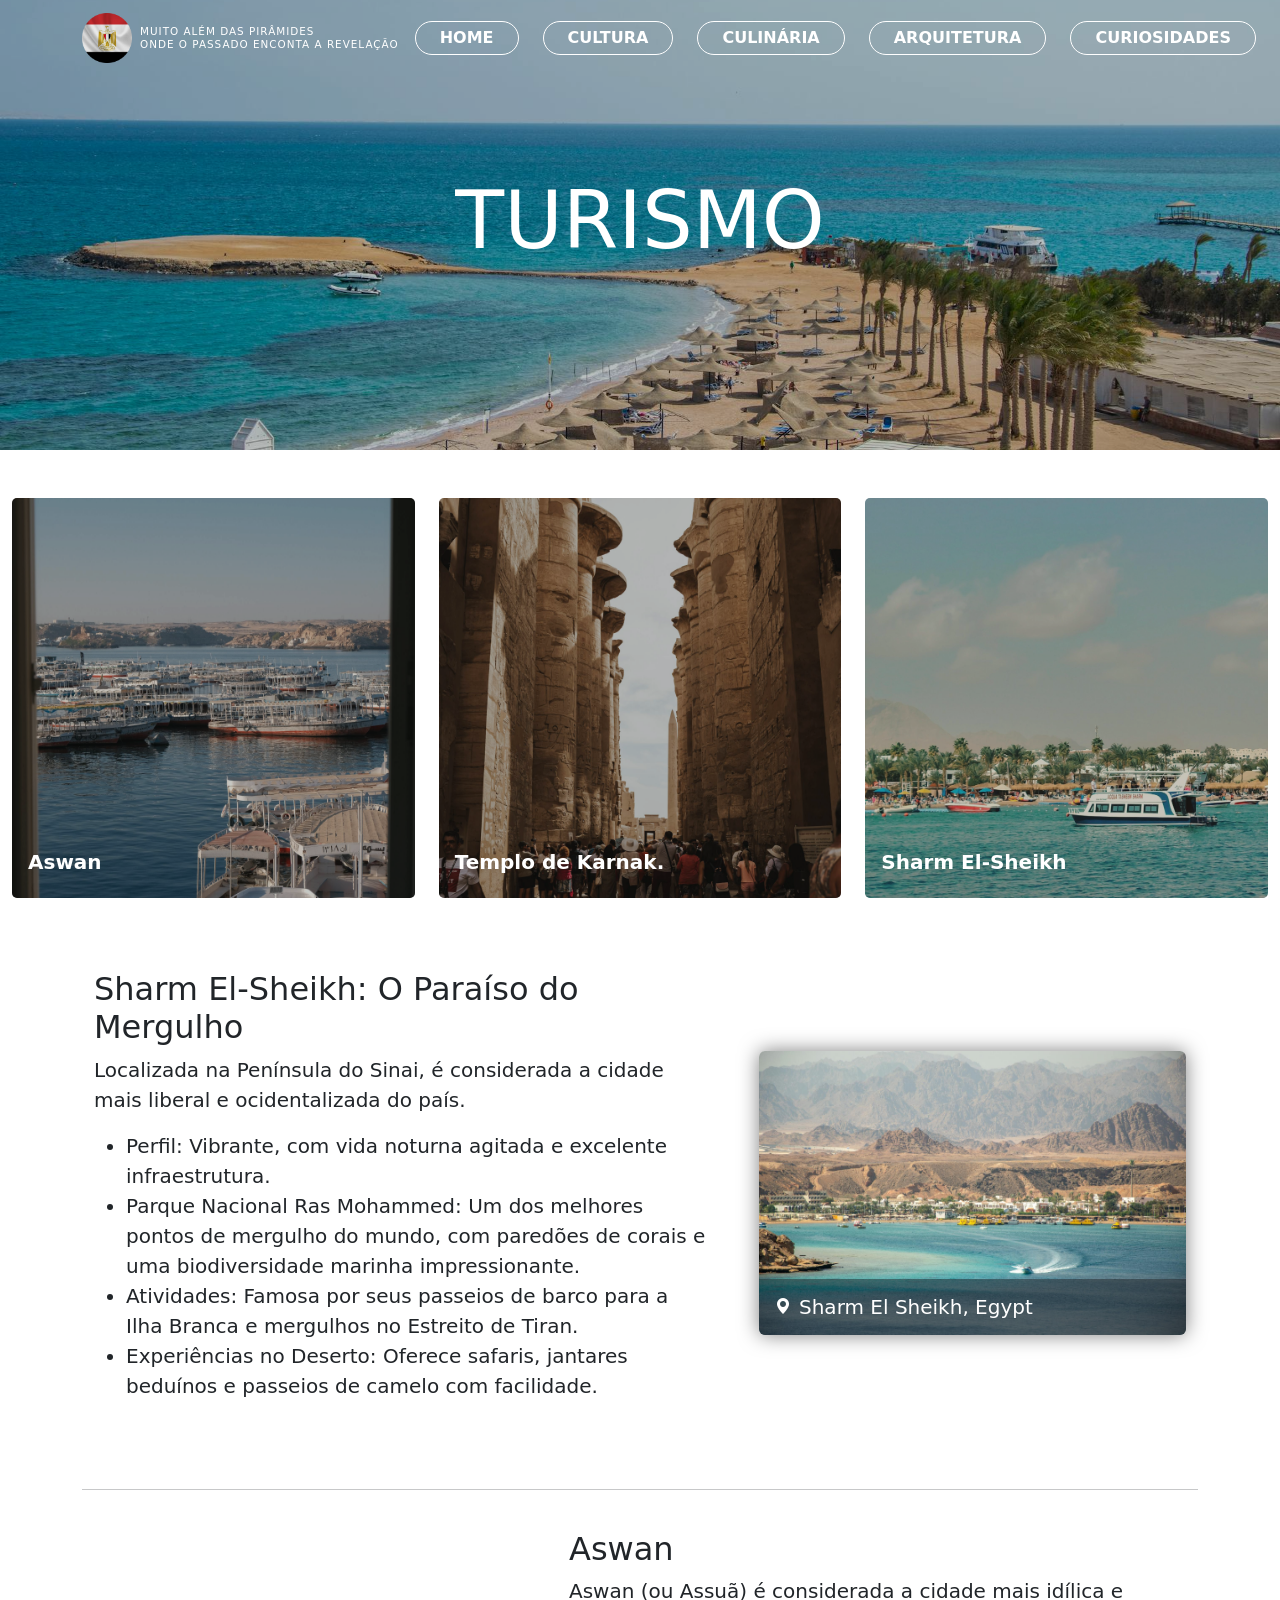
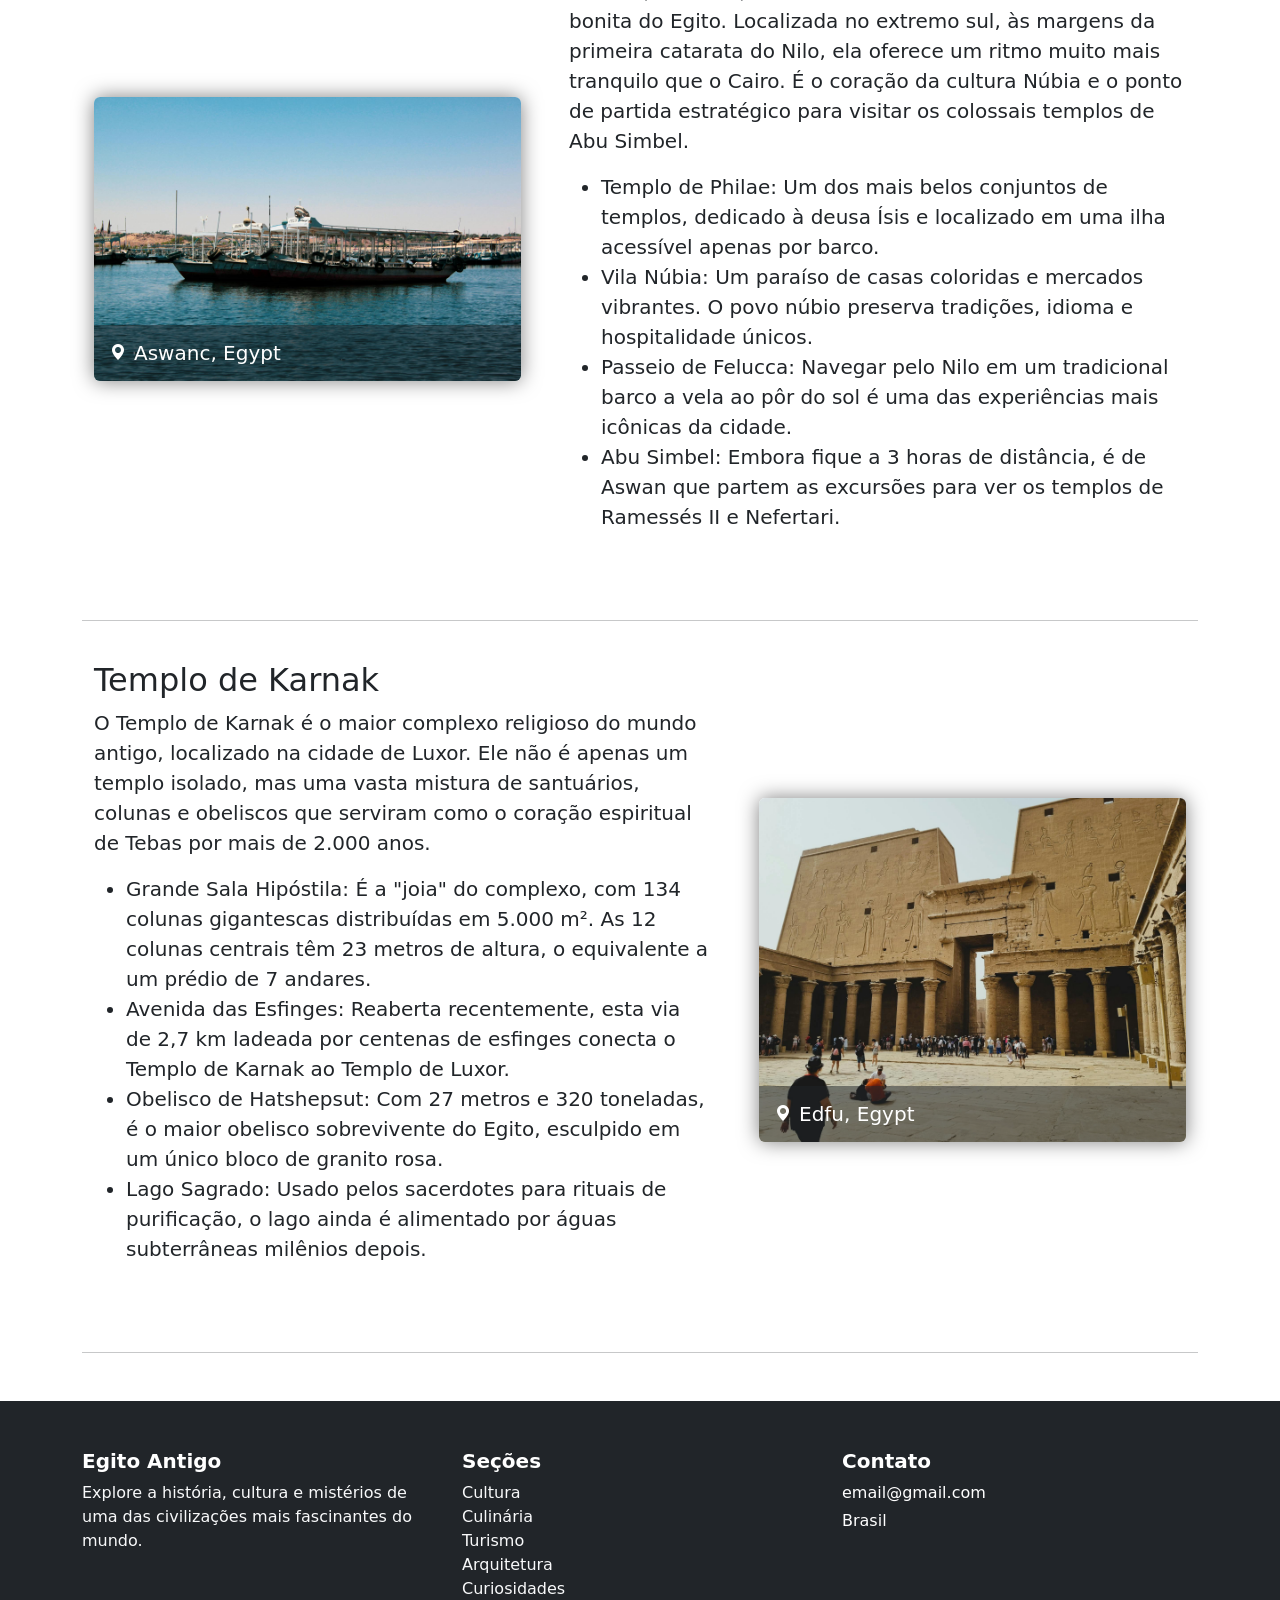
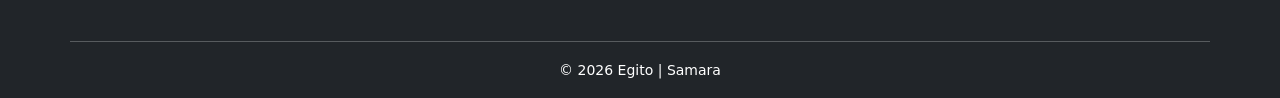
<file: pages/Turismo.html>
<!DOCTYPE html>
<html lang="pt-br">
<head>
    <meta charset="UTF-8">
    <meta name="viewport" content="width=device-width, initial-scale=1.0">
    <title>Turismo - Egito</title>
    
    <link href="https://cdn.jsdelivr.net/npm/bootstrap@5.3.0/dist/css/bootstrap.min.css" rel="stylesheet">
    <link rel="canonical" href="https://getbootstrap.com/docs/5.0/examples/carousel/">
    <link rel="icon" href="../assets/img/logo_bandeira.png" >
    <link href="https://cdn.jsdelivr.net/npm/bootstrap-icons@1.11.3/font/bootstrap-icons.css" rel="stylesheet">
    <link rel="stylesheet" href="../assets/css/style.css">
</head>
<body>
    
     
      <!-- O fundo-->
    <header class="position-relative overflow-hidden">
        <img src="../assets/img/HurghadaF.jpg" 
             class="w-100 object-fit-cover" 
             style="height: 50vh;" >
        
    
    <!--Overlay do fundo-->
        <div class="position-absolute top-0 start-0 w-100 bg-black opacity-25" style="height: 50vh;">
        </div>

    <!--Nav-->
        <nav class="navbar navbar-expand-lg navbar-dark position-absolute top-0 w-100">
         <div class="container">
            <a class="navbar-brand d-flex align-items-center gap-2" href="index.html">
    
        <img src="../assets/img/logo_bandeira.png" alt="Logo" width="50" height="50">

    <small class="lh-sm fw-light text-white" style="font-size: 0.65rem; letter-spacing: 1px;">
        MUITO ALÉM DAS PIRÂMIDES<br>
        ONDE O PASSADO ENCONTA A REVELAÇÃO
    </small>
</a>    

    <button class="navbar-toggler" type="button" data-bs-toggle="collapse" data-bs-target="#navbarNav">
        <span class="navbar-toggler-icon"></span>            
    </button>            
                
        <div class="collapse navbar-collapse" id="navbarNav"> 
            <ul class="navbar-nav ms-auto align-items-center gap-4">
              <li class="nav-item"><a class="nav-link border border-white rounded-pill px-4 py-1 small fw-bold text-white" href="../index.html">HOME</a></li>
              <li class="nav-item"><a class="nav-link border border-white rounded-pill px-4 py-1 small fw-bold text-white" href="../pages/Cultura.html">CULTURA</a></li>
              <li class="nav-item"><a class="nav-link border border-white rounded-pill px-4 py-1 small fw-bold text-white" href="../pages/Culinaria.html">CULINÁRIA</a></li>
              <li class="nav-item"><a class="nav-link border border-white rounded-pill px-4 py-1 small fw-bold text-white" href="../pages/Arquitetura.html">ARQUITETURA</a></li>
              <li class="nav-item"><a class="nav-link border border-white rounded-pill px-4 py-1 small fw-bold text-white" href="../pages/Curiosidades.html">CURIOSIDADES</a></li>         
                    </ul>            
                </div>
            </div>
        </nav>

        <div class="position-absolute top-50 start-50 translate-middle text-center">
    <h1 class="display-1 custom-font text-white fw-normal">TURISMO</h1>
  </div>
    </header>
<!-- conteúdo da página -->

<section class="container-fluid my-5">
  <div class="row g-4">

    <!-- card 1 -->
    <div class="col-md-4">
      <div class="card border-0 text-white">
        <img src="../assets/img/Aswanc.jpg" class="card-img" style="height: 400px; object-fit: cover;">
        
        <div class="card-img-overlay d-flex flex-column justify-content-end bg-dark bg-opacity-25">
          <h5 class="card-title fw-bold">Aswan</h5>
        </div>
      </div>
    </div>

    <!-- card 2 -->
    <div class="col-md-4">
      <div class="card border-0 text-white">
        <img src="../assets/img/TemploDeKarnakC.jpg" class="card-img" style="height: 400px; object-fit: cover;">
        
        <div class="card-img-overlay d-flex flex-column justify-content-end bg-dark bg-opacity-25">
          <h5 class="card-title fw-bold">Templo de Karnak.</h5>
        </div>
      </div>
    </div>

    <!-- card 3 -->
    <div class="col-md-4">
      <div class="card border-0 text-white">
        <img src="../assets/img/pexels-180448432-36878303.jpg" class="card-img" style="height: 400px; object-fit: cover;">
        
        <div class="card-img-overlay d-flex flex-column justify-content-end bg-dark bg-opacity-25">
          <h5 class="card-title fw-bold">Sharm El-Sheikh</h5>
         
        </div>
      </div>
    </div>
  </div>
</div>
</section>


    <!--Sobre os lugares-->
<section class="container my-5">

  <!-- Sharm El-Sheikh -->
  <div class="row align-items-center mb-5">
    
    <div class="col-md-7 p-4">
      <h2>Sharm El-Sheikh: O Paraíso do Mergulho</h2>
      <p class="lead">
        Localizada na Península do Sinai, é considerada a cidade mais liberal e ocidentalizada do país.
      </p>
      <ul class="lead">
        <li>Perfil: Vibrante, com vida noturna agitada e excelente infraestrutura.</li>
        <li>Parque Nacional Ras Mohammed: Um dos melhores pontos de mergulho do mundo, 
        com paredões de corais e uma biodiversidade marinha impressionante.</li>
        <li>Atividades: Famosa por seus passeios de barco para a Ilha Branca e mergulhos no Estreito de Tiran.</li>
        <li>Experiências no Deserto: Oferece safaris, jantares beduínos e passeios de camelo com facilidade.</li>
    </ul>
    </div>

    <div class="col-md-5 p-4">
      <div class="position-relative">
        <img src="../assets/img/SharmElSheikhF.jpg" class="img-fluid rounded"
             style="box-shadow: 0 0 20px rgba(0,0,0,0.5);">

        <div class="position-absolute bottom-0 start-0 p-3 text-white bg-dark bg-opacity-50 w-100 rounded-bottom">
          <div class="d-flex align-items-center gap-2">
            <i class="bi bi-geo-alt-fill"></i>
            <h5 class="mb-0">Sharm El Sheikh, Egypt</h5>
          </div>
        </div>
      </div>
    </div>
  </div>
  <hr>

  <!-- Aswanc -->
  <div class="row align-items-center mb-5">

    <div class="col-md-5 p-4">
      <div class="position-relative">
        <img src="../assets/img/Aswanf.jpg" class="img-fluid rounded"
             style="box-shadow: 0 0 20px rgba(0,0,0,0.5);">

        <div class="position-absolute bottom-0 start-0 p-3 text-white bg-dark bg-opacity-50 w-100 rounded-bottom">
          <div class="d-flex align-items-center gap-2">
            <i class="bi bi-geo-alt-fill"></i>
            <h5 class="mb-0">Aswanc, Egypt</h5>
          </div>
        </div>
      </div>
    </div>

    <div class="col-md-7 p-4">
      <h2>Aswan</h2>
      <p class="lead">
        Aswan (ou Assuã) é considerada a cidade mais idílica e bonita do Egito. Localizada no extremo sul, às margens da primeira catarata do Nilo, ela oferece um ritmo muito mais tranquilo que o Cairo. É o coração da cultura Núbia e o ponto de 
        partida estratégico para visitar os colossais templos de Abu Simbel. 
      </p>
      <ul class="lead">
        <li>Templo de Philae: Um dos mais belos conjuntos de templos, dedicado à deusa Ísis e localizado em uma ilha acessível apenas por barco.</li>
        <li>Vila Núbia: Um paraíso de casas coloridas e mercados vibrantes. O povo núbio preserva tradições, idioma e hospitalidade únicos.</li>
        <li>Passeio de Felucca: Navegar pelo Nilo em um tradicional barco a vela ao pôr do sol é uma das experiências mais icônicas da cidade.</li>
        <li>Abu Simbel: Embora fique a 3 horas de distância, é de Aswan que partem as excursões para ver os templos de Ramessés II e Nefertari.</li>
    </ul>
    </div>
  </div>

  <hr>

  <!--  Templo de Karnak -->
  <div class="row align-items-center mb-5">
    
    <div class="col-md-7 p-4">
      <h2> Templo de Karnak</h2>
      <p class="lead">
        O Templo de Karnak é o maior complexo religioso do mundo antigo, localizado na cidade de Luxor. 
        Ele não é apenas um templo isolado, mas uma vasta mistura de santuários, colunas e obeliscos que 
        serviram como o coração espiritual de Tebas por mais de 2.000 anos.
      </p>
      <ul class="lead">
        <li>Grande Sala Hipóstila: É a "joia" do complexo, com 134 colunas gigantescas distribuídas em 5.000 m². 
        As 12 colunas centrais têm 23 metros de altura, o equivalente a um prédio de 7 andares.</li>
        <li>Avenida das Esfinges: Reaberta recentemente, esta via de 2,7 km ladeada por centenas de esfinges
         conecta o Templo de Karnak ao Templo de Luxor.</li>
        <li>Obelisco de Hatshepsut: Com 27 metros e 320 toneladas, é o maior obelisco sobrevivente do Egito,
         esculpido em um único bloco de granito rosa.</li>
        <li>Lago Sagrado: Usado pelos sacerdotes para rituais de purificação, o lago ainda é alimentado por águas subterrâneas milênios depois. </li>
    </ul>
    </div>

    <div class="col-md-5 p-4">
      <div class="position-relative">
        <img src="../assets/img/Templo.jpg" class="img-fluid rounded"
             style="box-shadow: 0 0 20px rgba(0,0,0,0.5);">

        <div class="position-absolute bottom-0 start-0 p-3 text-white bg-dark bg-opacity-50 w-100 rounded-bottom">
          <div class="d-flex align-items-center gap-2">
            <i class="bi bi-geo-alt-fill"></i>
            <h5 class="mb-0">Edfu, Egypt</h5>
          </div>
        </div>
      </div>
    </div>
  </div>
  <hr>
</section>

<!-- Roda pé -->
<footer class="bg-dark text-white pt-5 pb-3">
  <div class="container">
    <div class="row">
      <div class="col-md-4 mb-4">
        <h5 class="fw-bold">Egito Antigo</h5>
        <p class="text-light">
          Explore a história, cultura e mistérios de uma das civilizações mais fascinantes do mundo.
        </p>
      </div>

     
      <div class="col-md-4 mb-4">
        <h5 class="fw-bold">Seções</h5>
        <ul class="list-unstyled">
          <li><a href="../pages/Cultura.html" class="text-decoration-none text-light">Cultura</a></li>
          <li><a href="../pages/Culinaria.html" class="text-decoration-none text-light">Culinária</a></li>
          <li><a href="../pages/Turismo.html" class="text-decoration-none text-light">Turismo</a></li>
          <li><a href="../pages/Arquitetura.html" class="text-decoration-none text-light">Arquitetura</a></li>
          <li><a href="../pages/Curiosidades.html" class="text-decoration-none text-light">Curiosidades</a></li>
        </ul>
      </div>

   
      <div class="col-md-4 mb-4">
        <h5 class="fw-bold">Contato</h5>
        <p class="mb-1">email@gmail.com</p>
        <p class="mb-1">Brasil</p>
    </div>

    <hr class="border-light">
    <div class="text-center">
      <small>© 2026 Egito  | Samara </small>
    </div>
  </div>
</footer>

    <script src="https://cdn.jsdelivr.net/npm/bootstrap@5.3.0/dist/js/bootstrap.bundle.min.js"></script>
</body>
</html>
</file>
<file: assets/css/style.css>
footer a:hover {
  color: #d4af37 !important;
}

footer {
  background-color: #2c1b12; 
}
.texto-esfumado {
        /* Imagem do fundo do texto */
        background-image: url('../img/ceu.jpg');
        background-size: cover;
        background-clip: text;
        -webkit-background-clip: text;
        color: transparent;
        -webkit-text-fill-color: transparent;

        /* Esfumado e deslocamento da cor */
        filter: drop-shadow(10px 20px 20px rgba(99, 47, 7, 0.4));

        line-height: 1.2;
        font-weight: 750;
        padding: 40px;
    }

.marketing .col-lg-4 {
  margin-bottom: 1.5rem;
  text-align: center;
  padding: 40px;
}
.marketing h2 {
  font-weight: 400;
  padding: 20px;
}
.marketing .col-lg-4 p {
  margin-right: .75rem;
  margin-left: .75rem;
}

.featurette-divider {
  margin: 5rem 0; 
}

.featurette-heading {
  font-weight: 300;
  line-height: 1;
}
</file>
